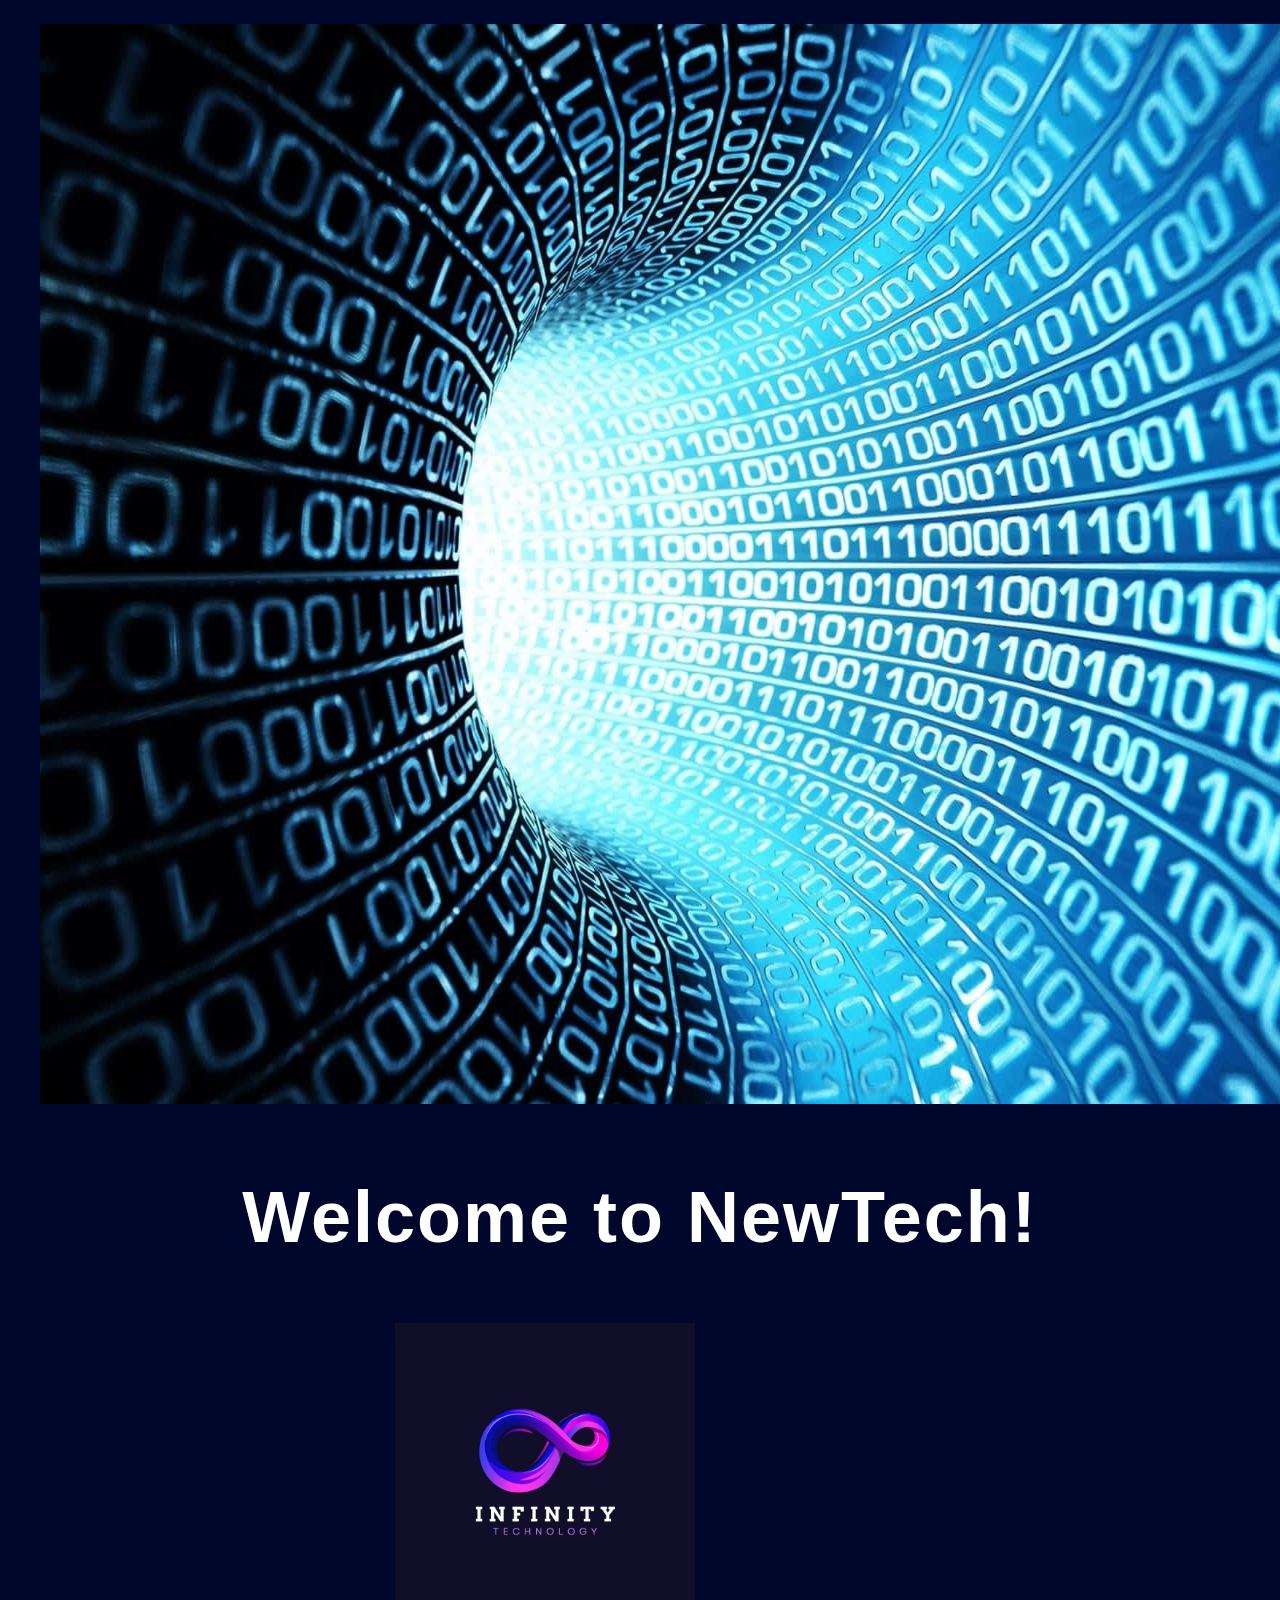
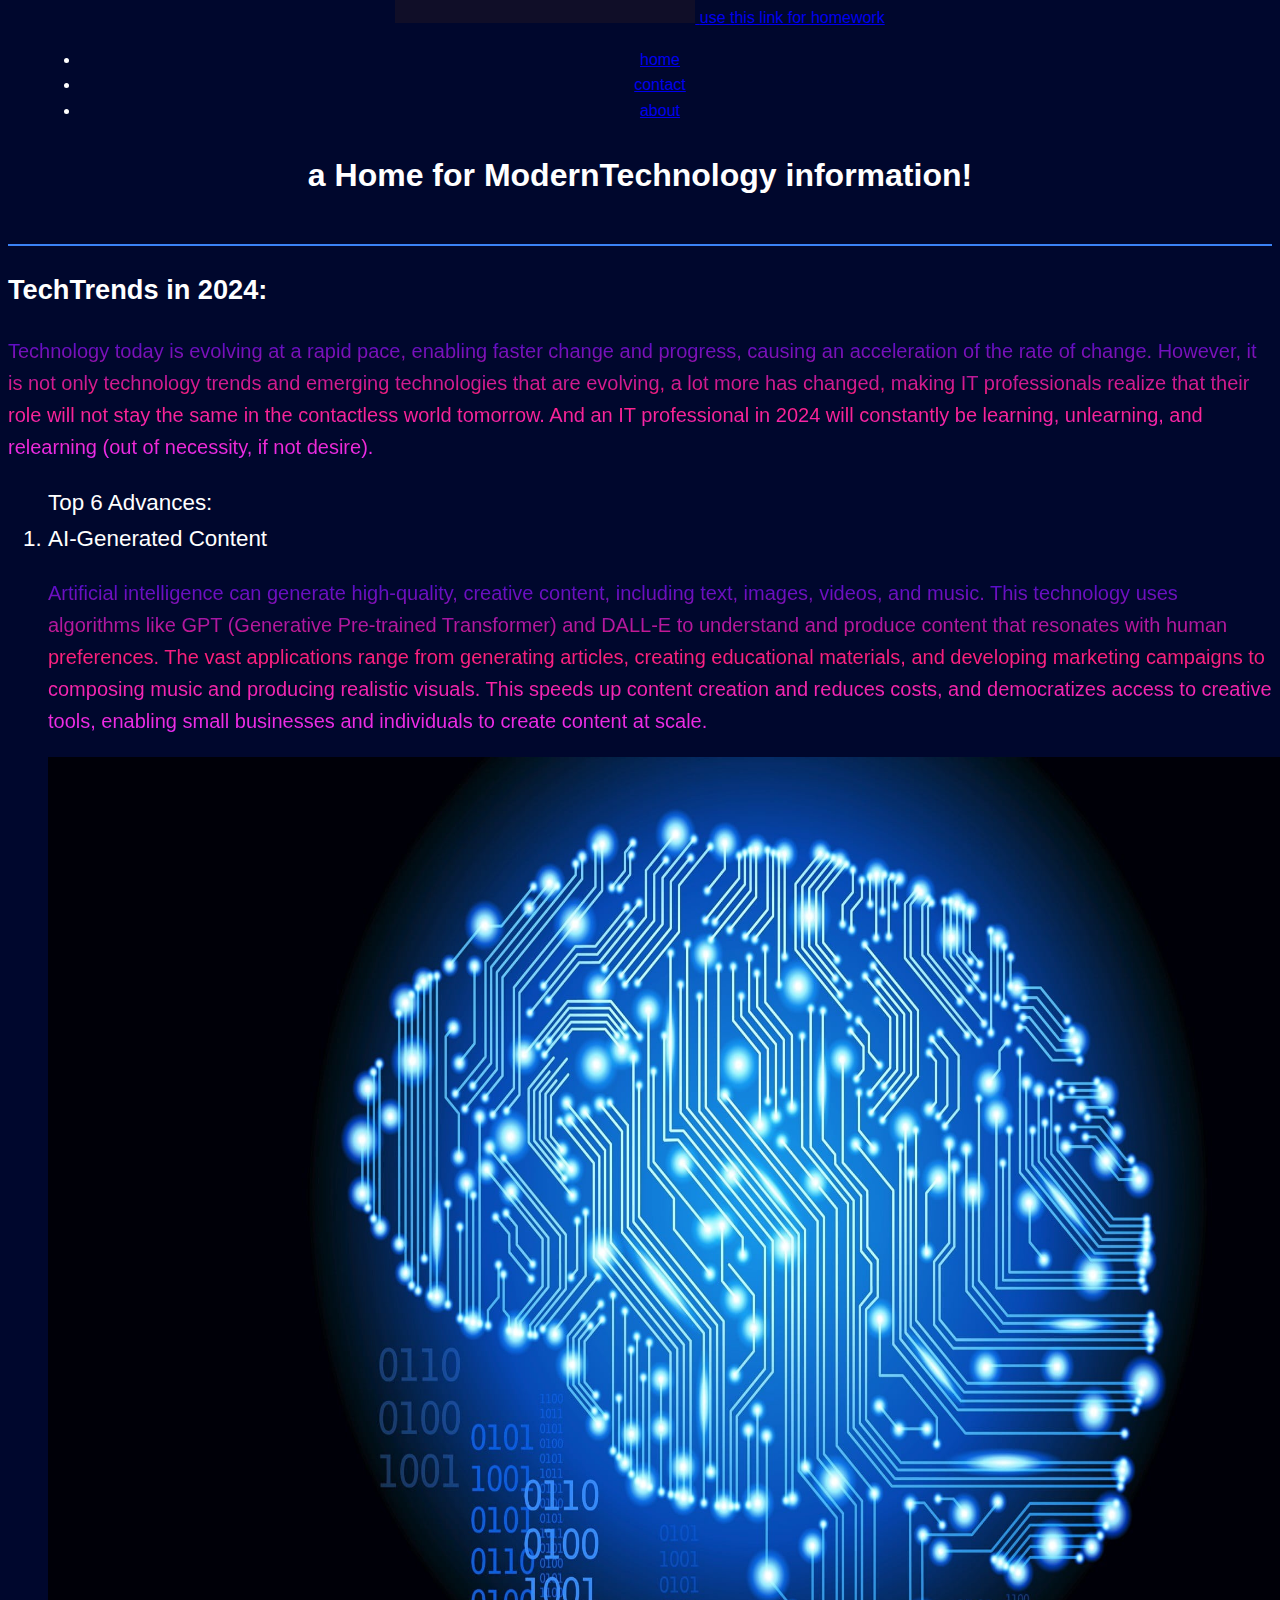
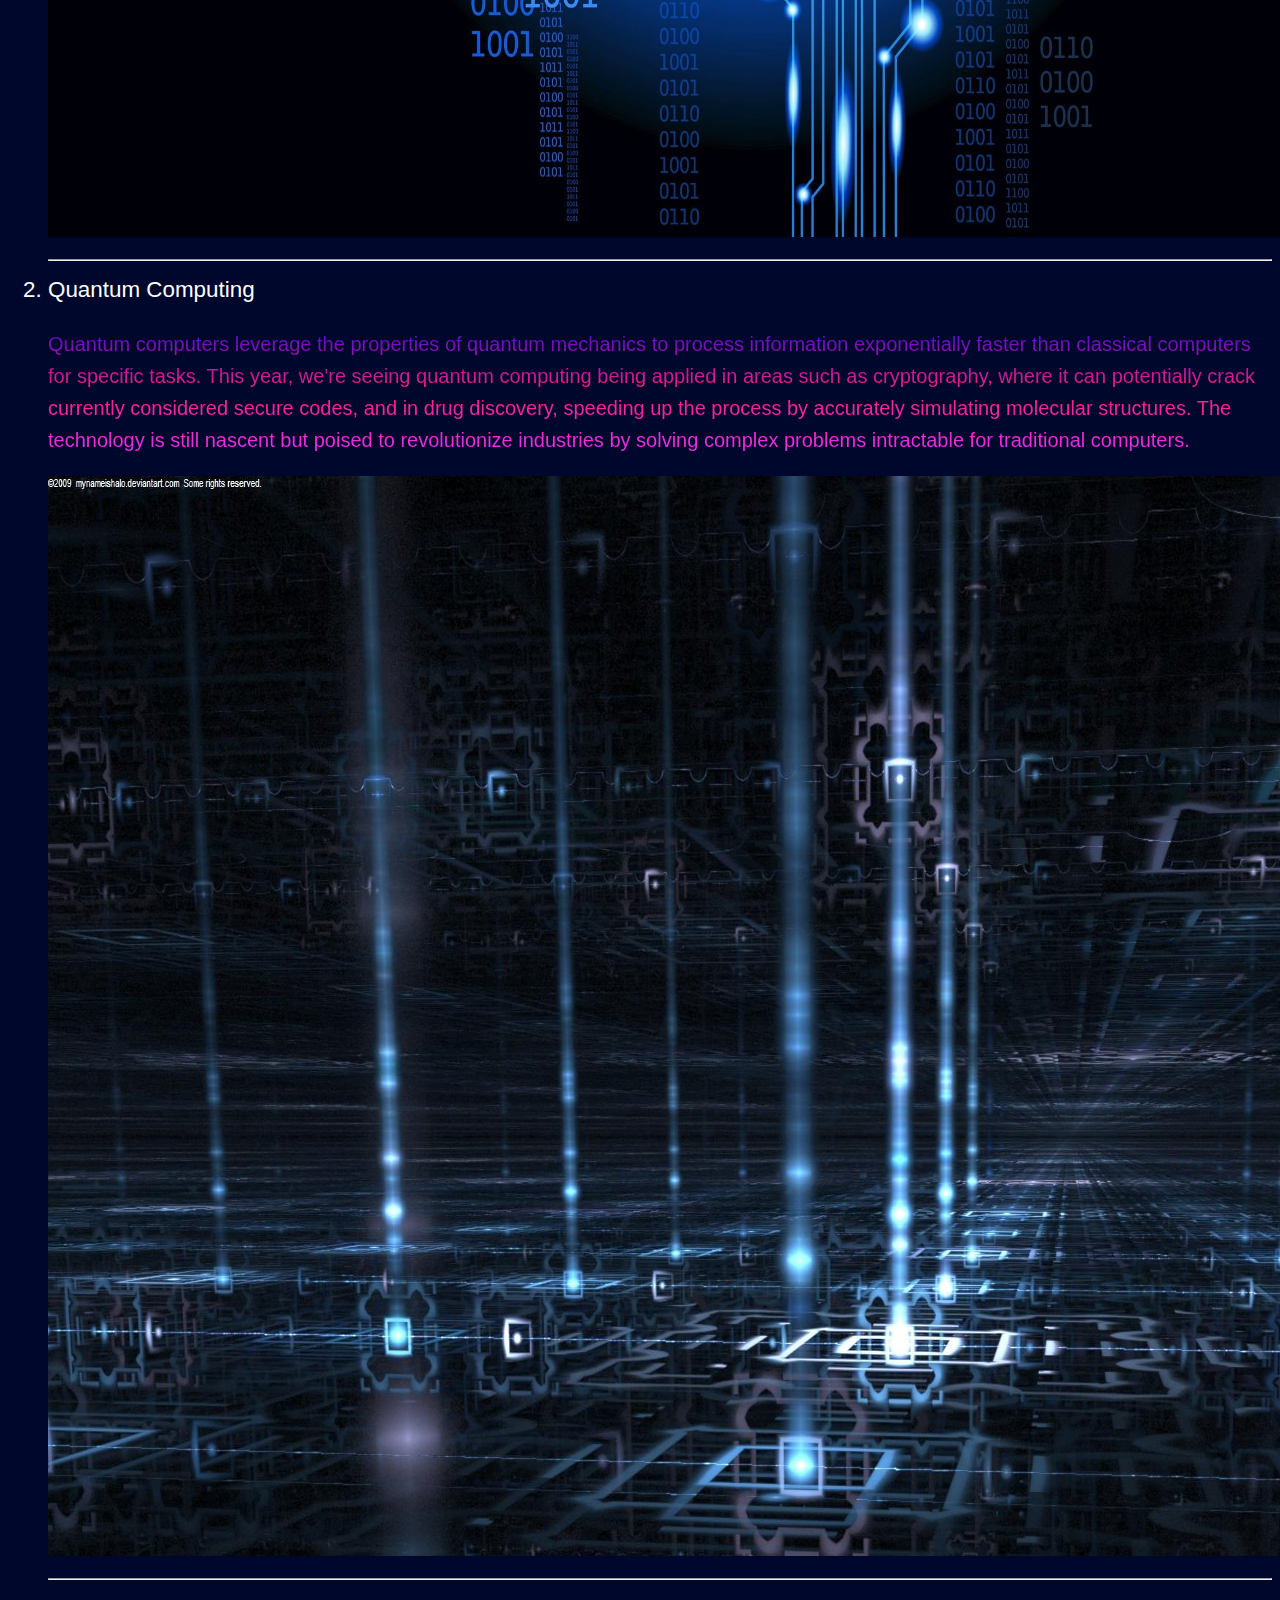
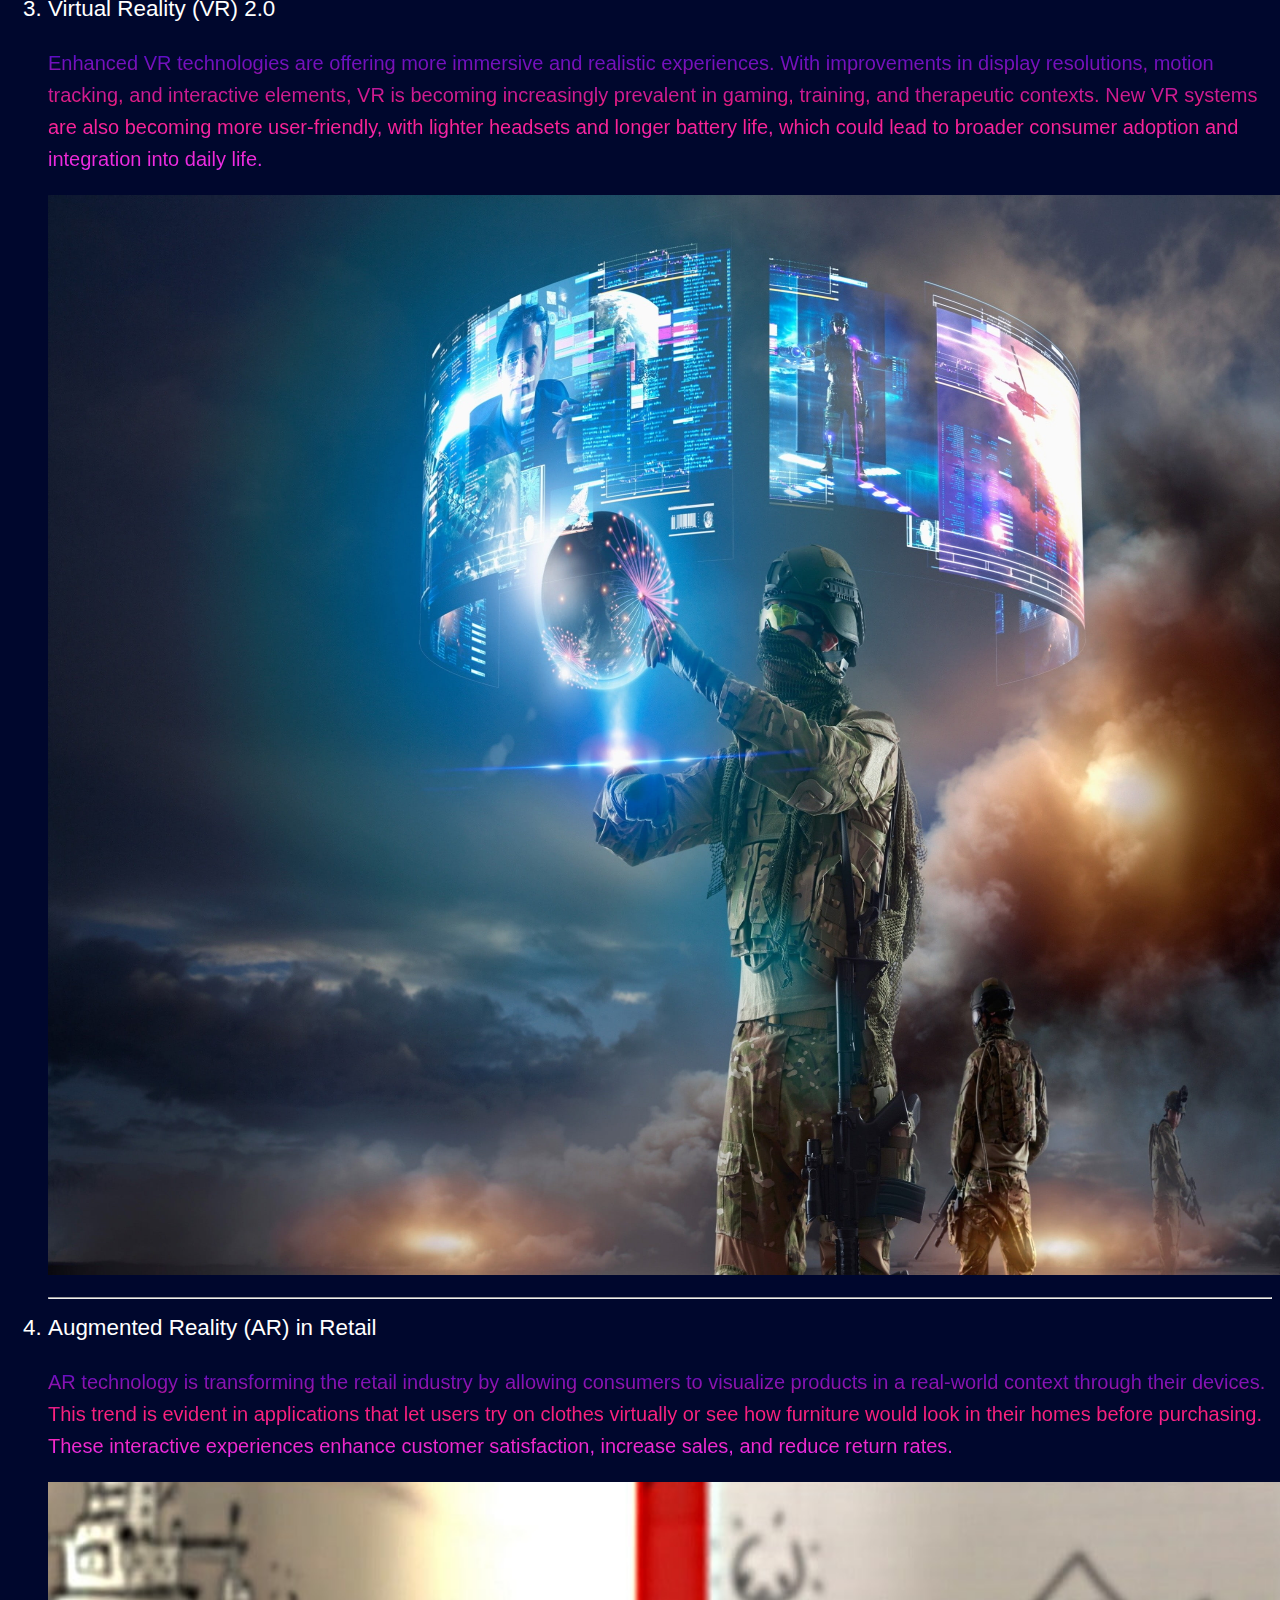
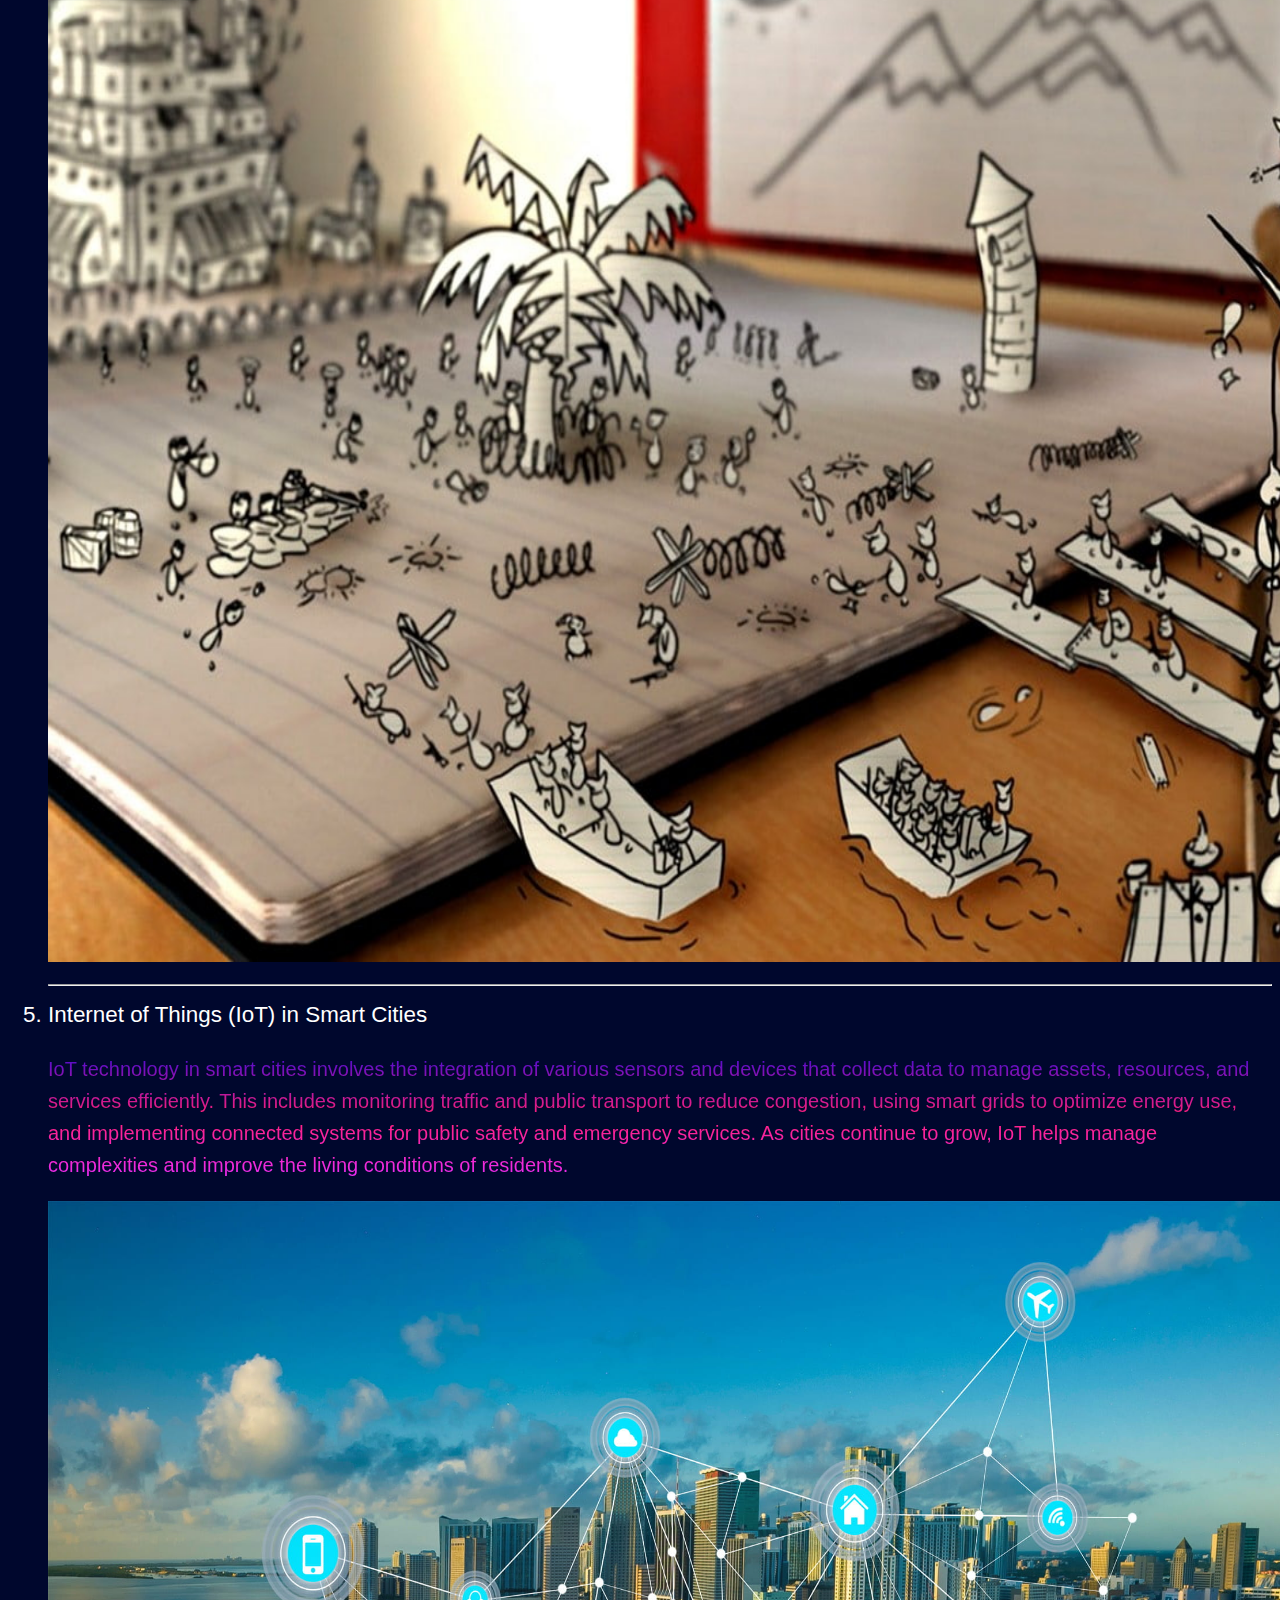
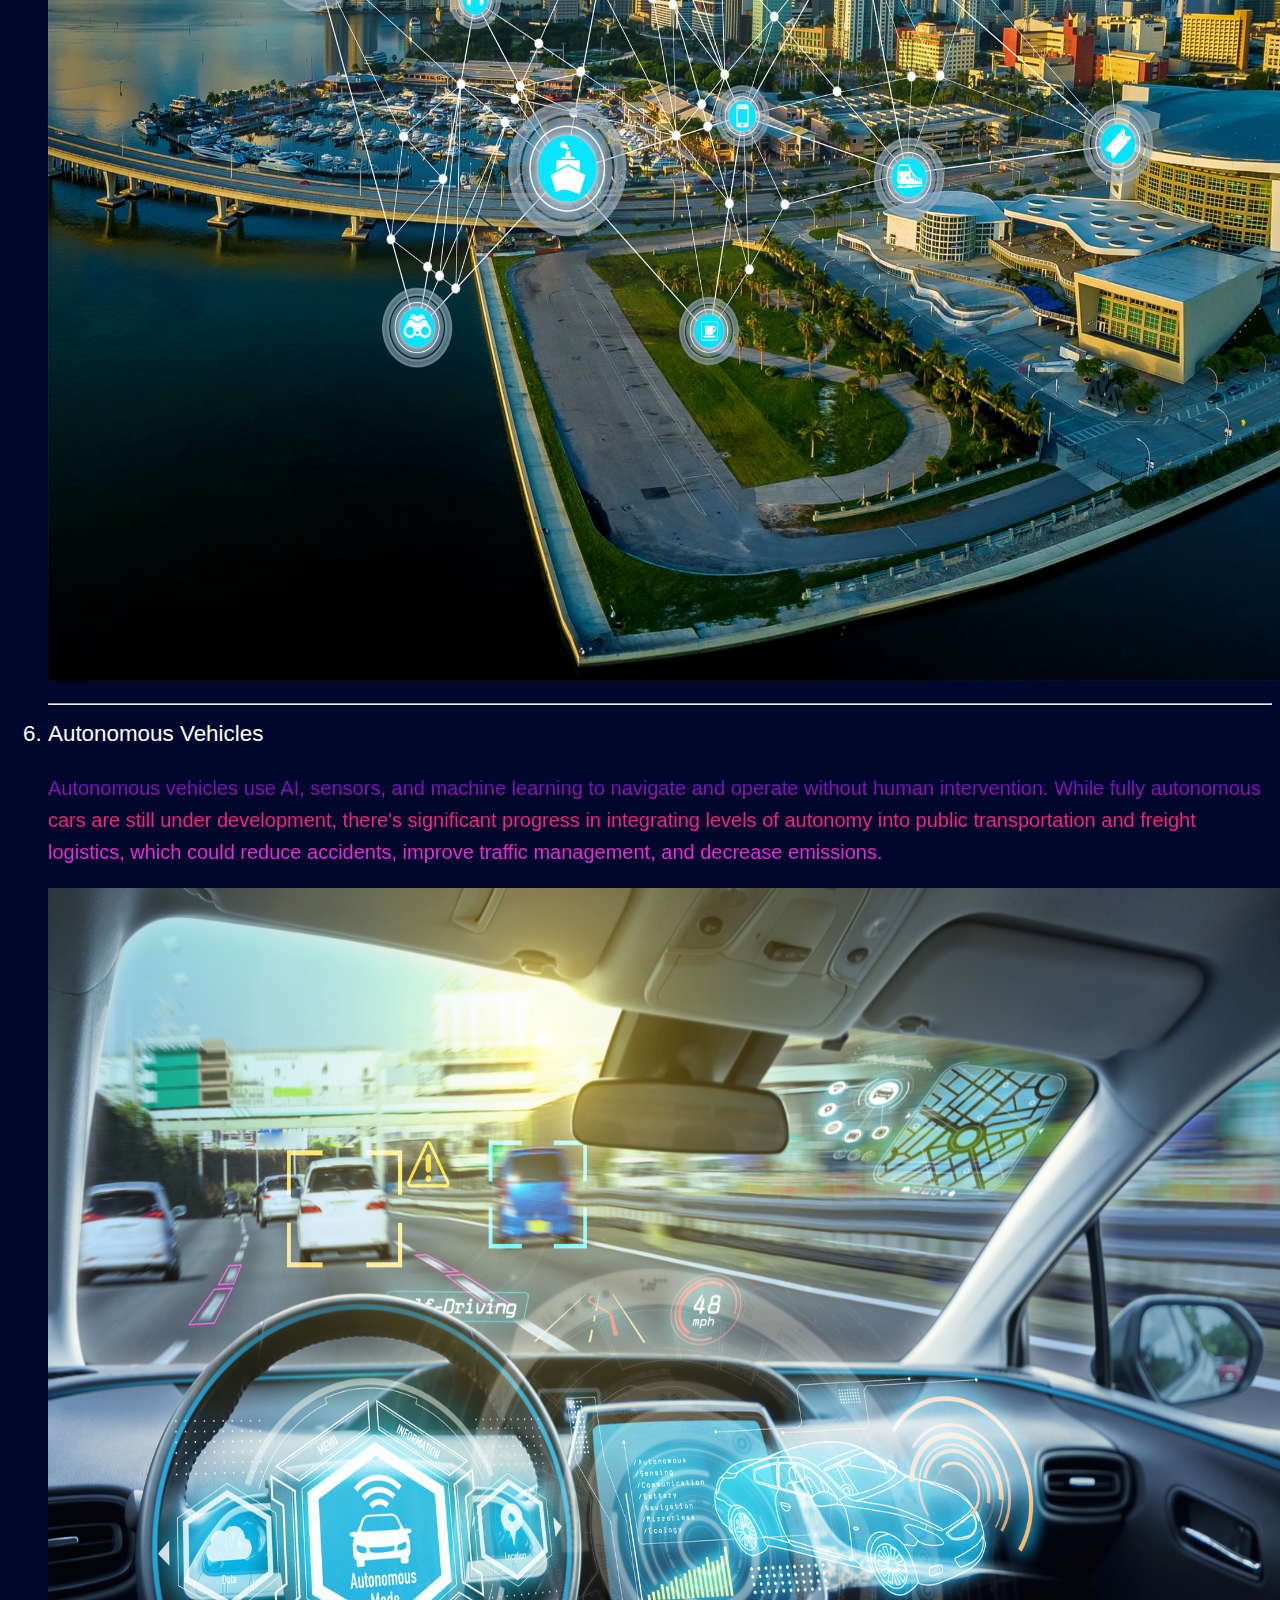
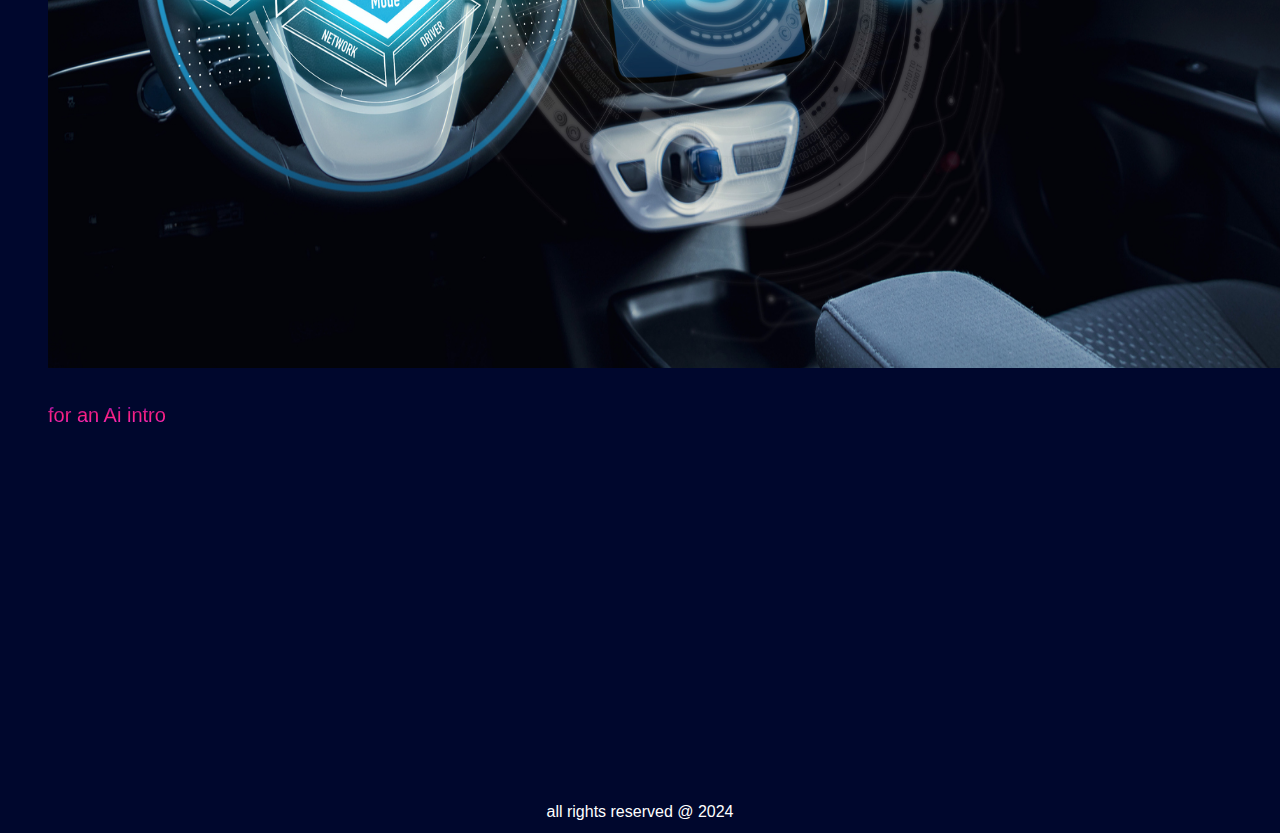
<file: index.html>
<!DOCTYPE HTML>
<html>

<head>

 <title> NewTech </title>
    <link href="assets/CSS/styles.css" rel="stylesheet">
</head>

<body>
    <header>
  <img src="assets\images\4ktech.jpg" width="1400" height="1080">
      <h1 > Welcome to NewTech! </h1>
<a href="index.html">
<img src="assets\images\logo.webp" width="300" height="300">
</a>
        <a href="product.html"> use this link for homework</a>
<nav>
<ul> 
<li> <a href="index.html"> home </a> </li>
<li><a href="contact.html"> contact </a> </li>
<li><a href="about.html"> about </a> </li>
</nav>
      <h2> a Home for ModernTechnology information! </h2>
    </header>

    <main>
     <h2> TechTrends in 2024: </h2>
     <p> Technology today is evolving at a rapid pace, enabling faster change and progress, causing an acceleration of the rate of change. However, it is not only technology trends and emerging technologies that are evolving, a lot more has changed, making IT professionals realize that their role will not stay the same in the contactless world tomorrow. And an IT professional in 2024 will constantly be learning, unlearning, and relearning (out of necessity, if not desire).
     </p>
<ol style="font-size: 1.4rem"> Top 6 Advances:
<li> AI-Generated Content
<p> Artificial intelligence can generate high-quality, creative content, including text, images, videos, and music. This technology uses algorithms like GPT (Generative Pre-trained Transformer) and DALL-E to understand and produce content that resonates with human preferences. The vast applications range from generating articles, creating educational materials, and developing marketing campaigns to composing music and producing realistic visuals. This speeds up content creation and reduces costs, and democratizes access to creative tools, enabling small businesses and individuals to create content at scale. </p> 
<img src="assets\images\AII.jpg" width="1400" height="1080">   
</li>
<hr>
<li> Quantum Computing
<p>Quantum computers leverage the properties of quantum mechanics to process information exponentially faster than classical computers for specific tasks. This year, we're seeing quantum computing being applied in areas such as cryptography, where it can potentially crack currently considered secure codes, and in drug discovery, speeding up the process by accurately simulating molecular structures. The technology is still nascent but poised to revolutionize industries by solving complex problems intractable for traditional computers. </p>
<img src="assets\images\QC.jpg" width="1400" height="1080">
</li>
<hr>
 <li> Virtual Reality (VR) 2.0
<p> Enhanced VR technologies are offering more immersive and realistic experiences. With improvements in display resolutions, motion tracking, and interactive elements, VR is becoming increasingly prevalent in gaming, training, and therapeutic contexts. New VR systems are also becoming more user-friendly, with lighter headsets and longer battery life, which could lead to broader consumer adoption and integration into daily life. </p>
<img src="assets\images\VR.jpg" width="1400" height="1080">
</li>
<hr>
 <li> Augmented Reality (AR) in Retail
<p>AR technology is transforming the retail industry by allowing consumers to visualize products in a real-world context through their devices. This trend is evident in applications that let users try on clothes virtually or see how furniture would look in their homes before purchasing. These interactive experiences enhance customer satisfaction, increase sales, and reduce return rates.</p>
<img src="assets\images\AR.jpg" width="1400" height="1080">

</li>
<hr>
<li>Internet of Things (IoT) in Smart Cities
<p>IoT technology in smart cities involves the integration of various sensors and devices that collect data to manage assets, resources, and services efficiently. This includes monitoring traffic and public transport to reduce congestion, using smart grids to optimize energy use, and implementing connected systems for public safety and emergency services. As cities continue to grow, IoT helps manage complexities and improve the living conditions of residents.
</p>
<img src="assets\images\IOT.jpg" width="1400" height="1080">
</li>
<hr>
<li>Autonomous Vehicles
<p>Autonomous vehicles use AI, sensors, and machine learning to navigate and operate without human intervention. While fully autonomous cars are still under development, there's significant progress in integrating levels of autonomy into public transportation and freight logistics, which could reduce accidents, improve traffic management, and decrease emissions.
</p>
<img src="assets\images\AV.jpeg" width="1400" height="1080">
</li>

    <p> for an Ai intro </p> <iframe width="560" height="315" src="https://www.youtube.com/embed/HcZ6bq-RVM0?si=vSDCx5SxNRpvMZaY" title="YouTube video player" frameborder="0" allow="accelerometer; autoplay; clipboard-write; encrypted-media; gyroscope; picture-in-picture; web-share" referrerpolicy="strict-origin-when-cross-origin" allowfullscreen></iframe>

    </main>


   <footer> all rights reserved @ 2024  </footer>
</body>

</html>
</file>
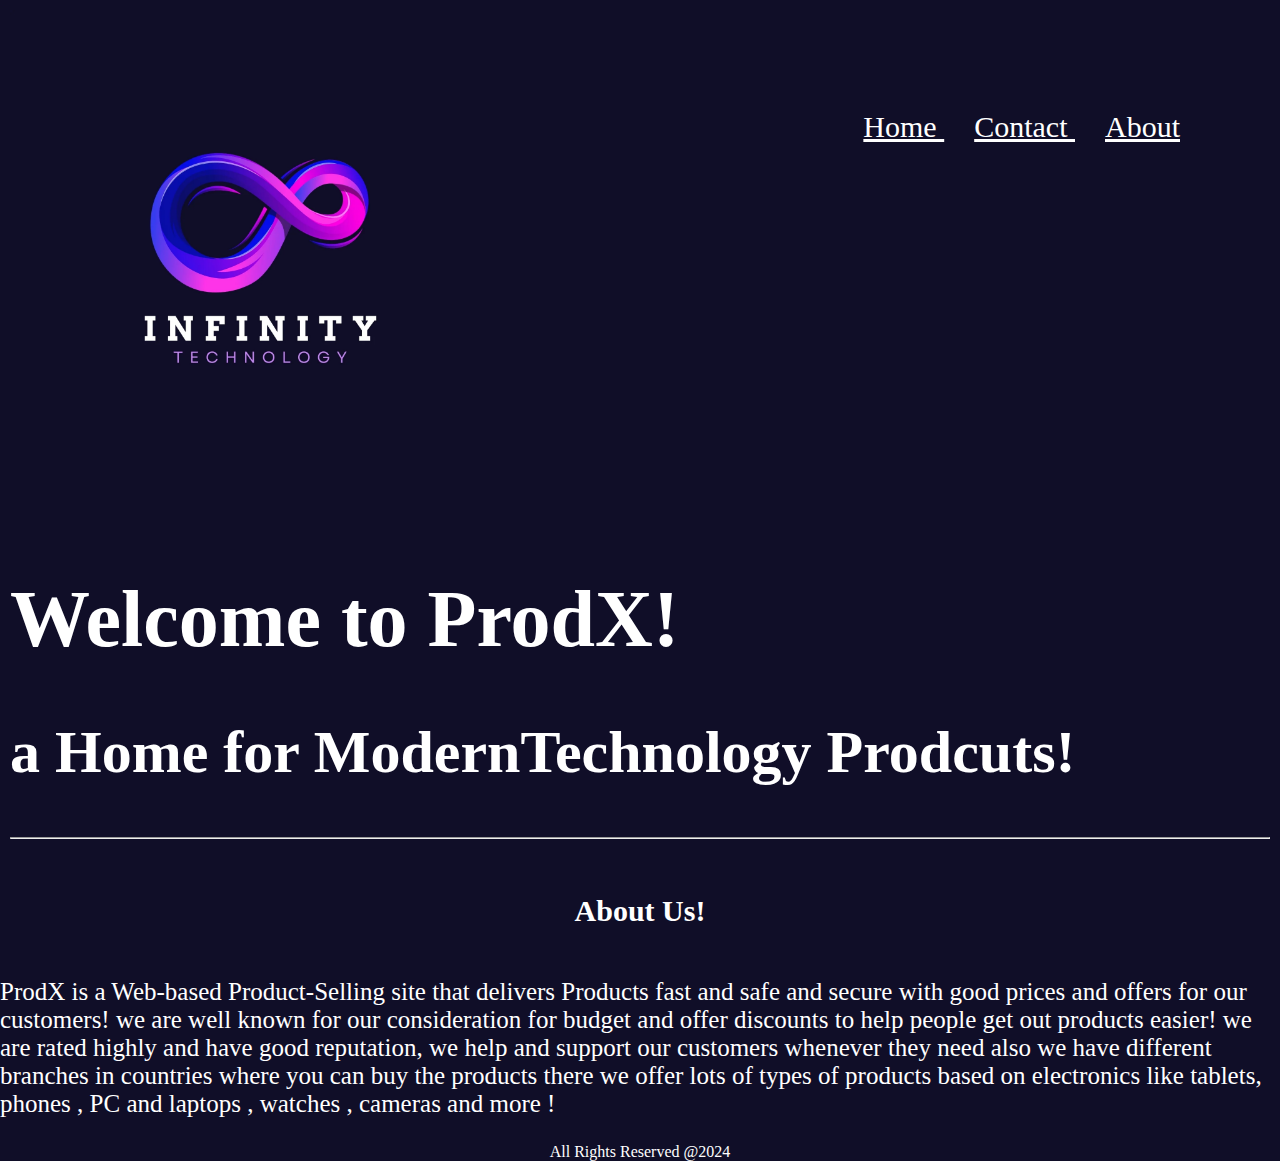
<file: A1.html>
<!DOCTYPE html>
<html>

<head>

<title> ProdX </title>
<link rel="stylesheet" href="assets/CSS/hehe.css">

</head>

<body>
<header>

  <a href="index.html">
    <img src="assets\images\logo.webp" width="500" height="500">
  </a>
  <h1 style="color: white" > Welcome to ProdX!</h1>
  <nav>
    <div class="he">
      <a  class="h" href="product.html"> Home </a>
      <a  class="h" href="C1.html"> Contact </a>
      <a class="h" href="A1.html"> About </a>
    </div>
  </nav>
  <h2 style="color: white"> a Home for ModernTechnology Prodcuts!
  </h2>
  <hr>
</header>

<main>

   <section class="container">
  <h2 style="color: white; font-size: 30px"> About Us! </h2>
   <p style="color: white ; font-size: 25px"> ProdX is a Web-based Product-Selling site that delivers Products fast and safe and secure
     with good prices and offers for our customers! we are well known for our consideration for budget and offer discounts to help people get out products easier!
     we are rated highly and have good reputation, we help and support our customers whenever they need also we have different branches in countries where you can buy the products there
     we offer lots of types of products based on electronics like tablets, phones , PC and laptops , watches , cameras and more !
   </p>

   </section>
   <footer style="text-align: center ; color: white" > All Rights Reserved @2024</footer>


</main>
</body>
</html>
</file>
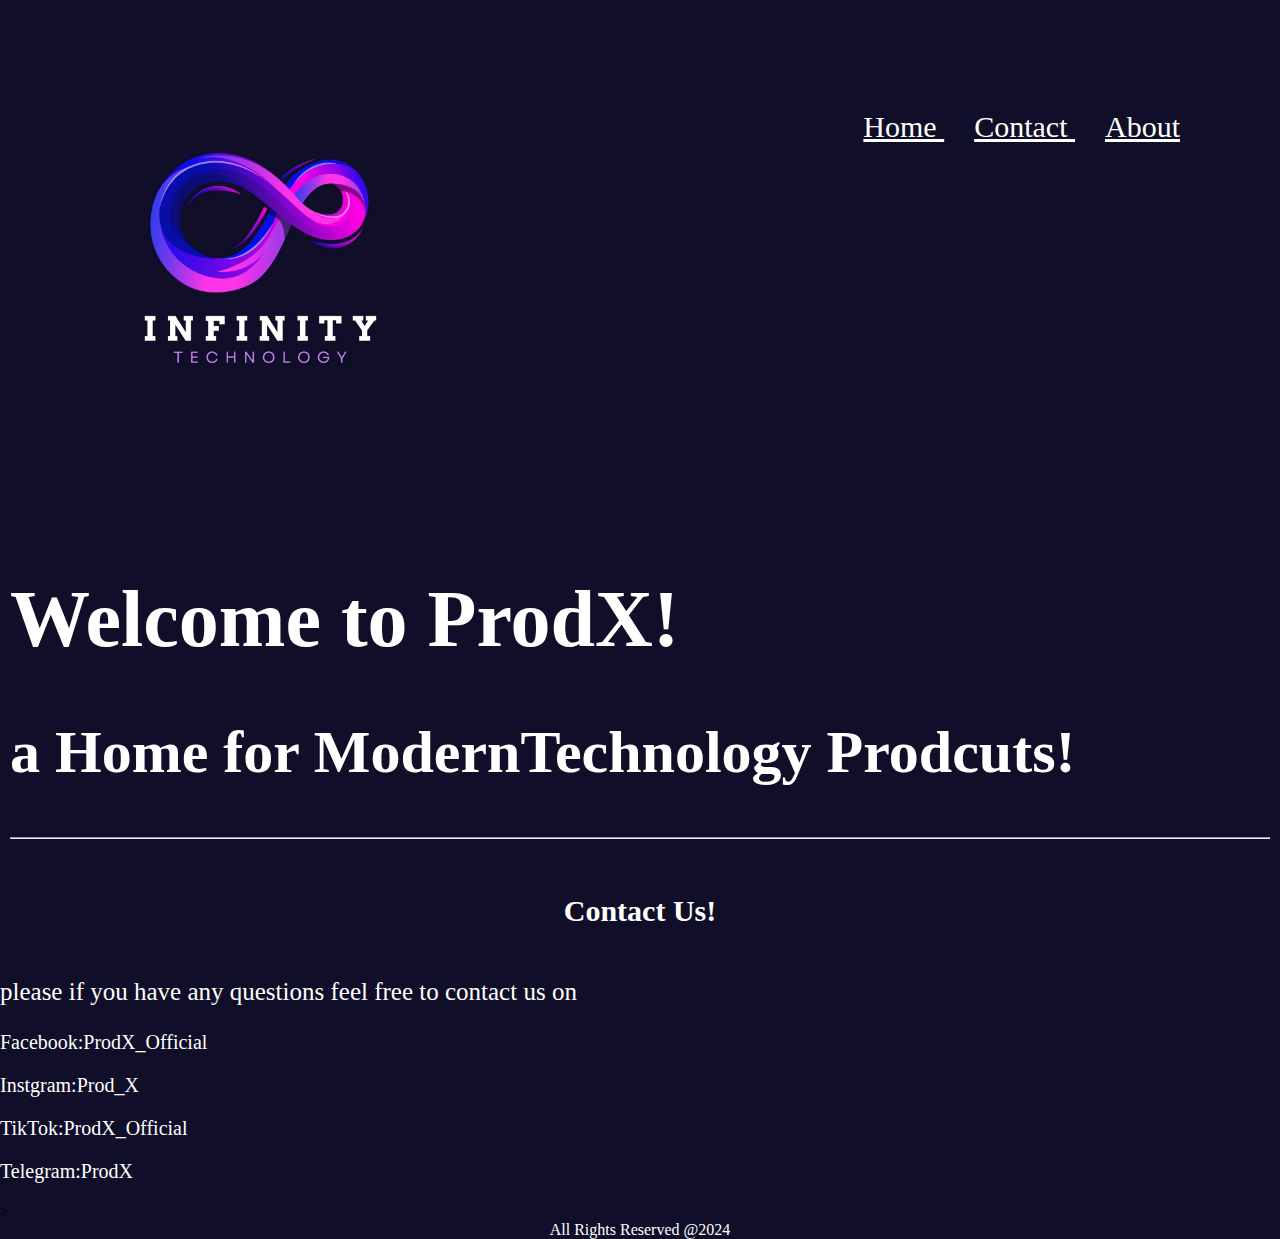
<file: C1.html>
<!DOCTYPE html>
<html>

<head>

  <title> ProdX </title>
  <link rel="stylesheet" href="assets/CSS/hehe.css">

</head>

<body>
<header>

  <a href="index.html">
    <img src="assets\images\logo.webp" width="500" height="500">
  </a>
  <h1 style="color: white" > Welcome to ProdX!</h1>
  <nav>
    <div class="he">
      <a  class="h" href="product.html"> Home </a>
      <a  class="h" href="C1.html"> Contact </a>
      <a class="h" href="A1.html"> About </a>
    </div>
  </nav>
  <h2 style="color: white"> a Home for ModernTechnology Prodcuts!
  </h2>
  <hr>
</header>

<main>

  <section class="container">
    <h2 style="color: white; font-size: 30px"> Contact Us! </h2>

  </section>
  <p style="color: white ; font-size: 25px">please if you have any questions feel free to contact us on </p>
  <p style="font-size: 20px ;color: white">Facebook:ProdX_Official</p>
  <p style="font-size: 20px ; color: white">Instgram:Prod_X</p>
  <p style="font-size: 20px ; color: white">TikTok:ProdX_Official</p>
  <p style="font-size: 20px ; color: white">Telegram:ProdX</p>
>
  <footer style="text-align: center ; color: white" > All Rights Reserved @2024</footer>


</main>
</body>
</html>
</file>
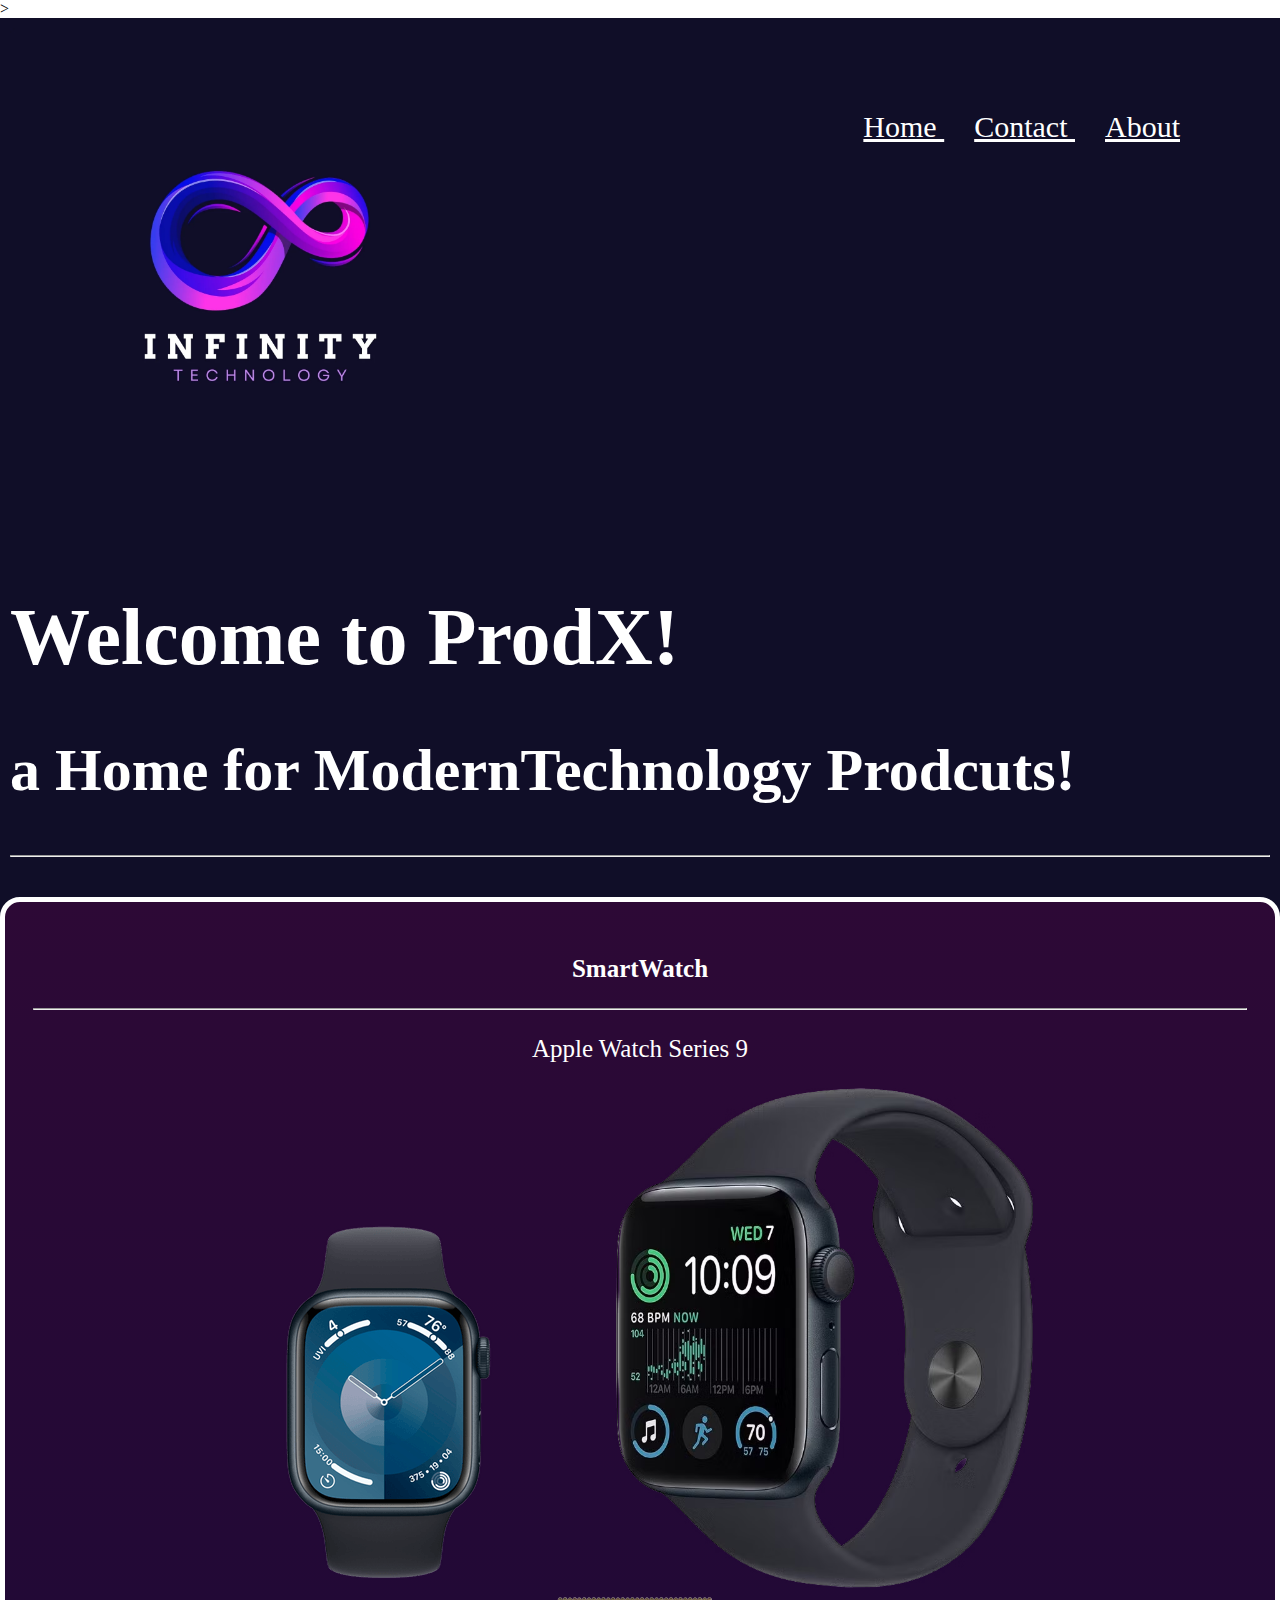
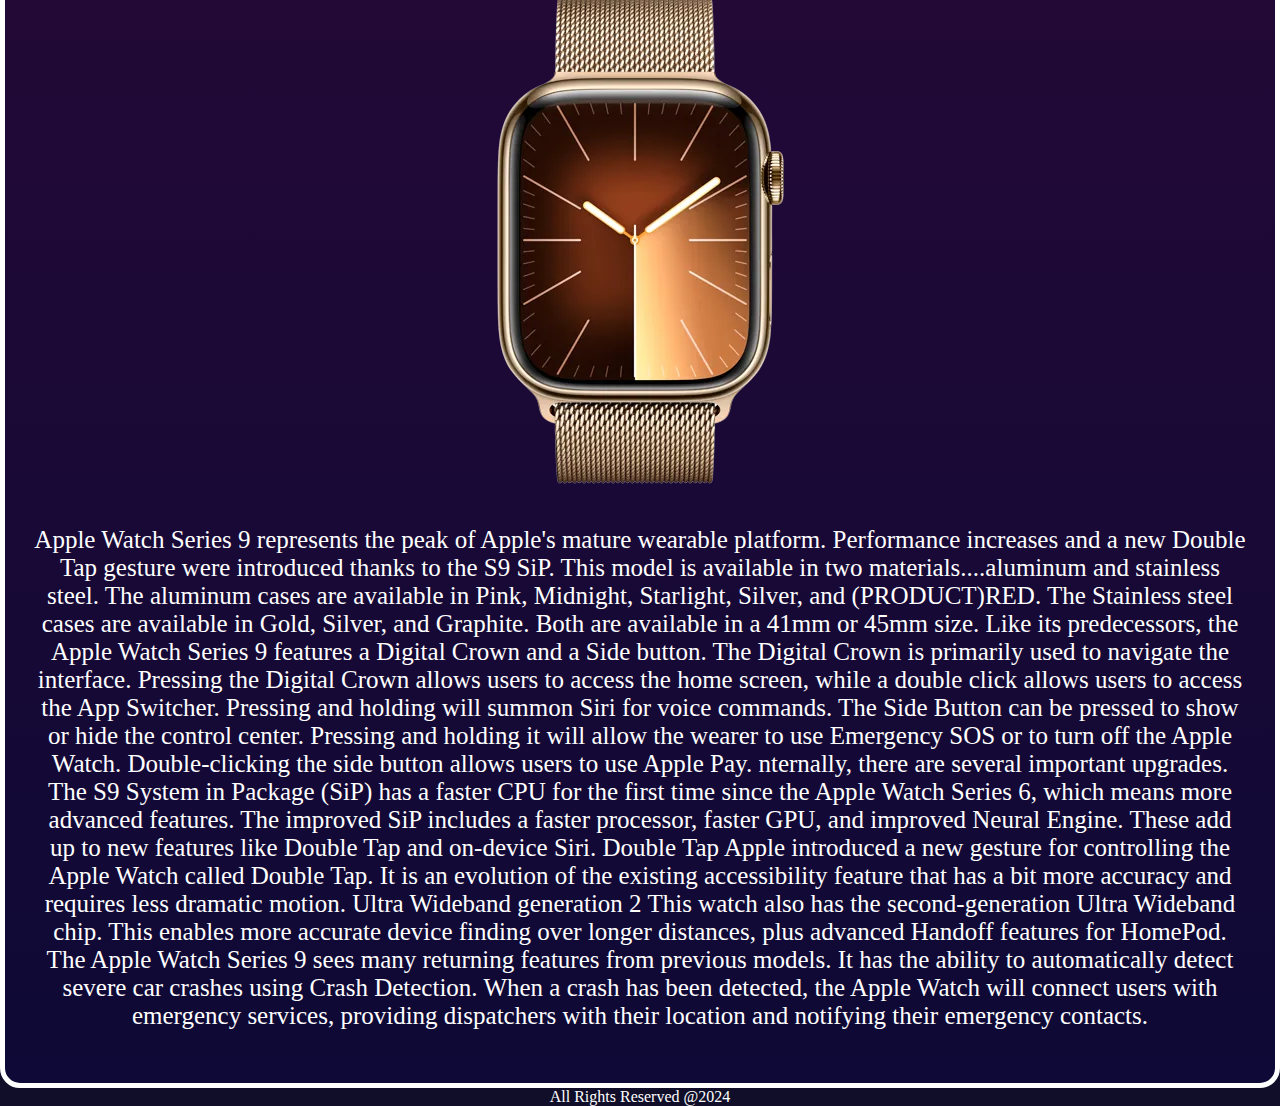
<file: more1.html>
<!DOCTYPE html>
<html lang="en">
<head>
  <title> ProdX </title>
  <link rel="stylesheet" href="assets/CSS/hehe.css">>
</head>
<body>
<header>

  <a href="product.html">
    <img src="assets\images\logo.webp" width="500" height="500">
  </a>
  <h1 style="color: white" > Welcome to ProdX!</h1>
  <nav>
    <div class="he">
      <a  class="h" href="product.html"> Home </a>
      <a  class="h" href="C1.html"> Contact </a>
      <a class="h" href="A1.html"> About </a>
    </div>
  </nav>
  <h2 style="color: white"> a Home for ModernTechnology Prodcuts!
  </h2>
  <hr>
</header>
<main>
  <section class="container">
    <div class="box">

      <h3 style="font-size: 25px ; color: white"> SmartWatch </h3>
      <hr>
      <p style="font-size: 25px ; color: white"> Apple Watch Series 9 </p>

      <img src="assets/images/a.png" >
      <img src="assets/images/se.avif" height="500" width="500">
      <img src="assets/images/ahh.webp" >
      <p style="color: white ; font-size: 25px"> Apple Watch Series 9 represents the peak of Apple's mature wearable platform. Performance increases and a new Double Tap gesture were introduced thanks to the S9 SiP.
        This model is available in two materials....aluminum and stainless steel. The aluminum cases are available in Pink, Midnight, Starlight, Silver, and (PRODUCT)RED.
        The Stainless steel cases are available in Gold, Silver, and Graphite. Both are available in a 41mm or 45mm size.
        Like its predecessors, the Apple Watch Series 9 features a Digital Crown and a Side button. The Digital Crown is primarily used to navigate the interface.
        Pressing the Digital Crown allows users to access the home screen, while a double click allows users to access the App Switcher. Pressing and holding will summon Siri for voice commands.
        The Side Button can be pressed to show or hide the control center.
        Pressing and holding it will allow the wearer to use Emergency SOS or to turn off the Apple Watch. Double-clicking the side button allows users to use Apple Pay.
        nternally, there are several important upgrades. The S9 System in Package (SiP) has a faster CPU for the first time since the Apple Watch Series 6, which means more advanced features.
        The improved SiP includes a faster processor, faster GPU, and improved Neural Engine. These add up to new features like Double Tap and on-device Siri.
        Double Tap
        Apple introduced a new gesture for controlling the Apple Watch called Double Tap. It is an evolution of the existing accessibility feature that has a bit more accuracy and requires less dramatic motion.
        Ultra Wideband generation 2
        This watch also has the second-generation Ultra Wideband chip. This enables more accurate device finding over longer distances, plus advanced Handoff features for HomePod.
        The Apple Watch Series 9 sees many returning features from previous models.

        It has the ability to automatically detect severe car crashes using Crash Detection.
        When a crash has been detected, the Apple Watch will connect users with emergency services, providing dispatchers with their location and notifying their emergency contacts.

      </p>
    </div>

  </section>
  <footer style="text-align: center ; color: white" > All Rights Reserved @2024</footer>
</main>

</body>
</html>
</file>
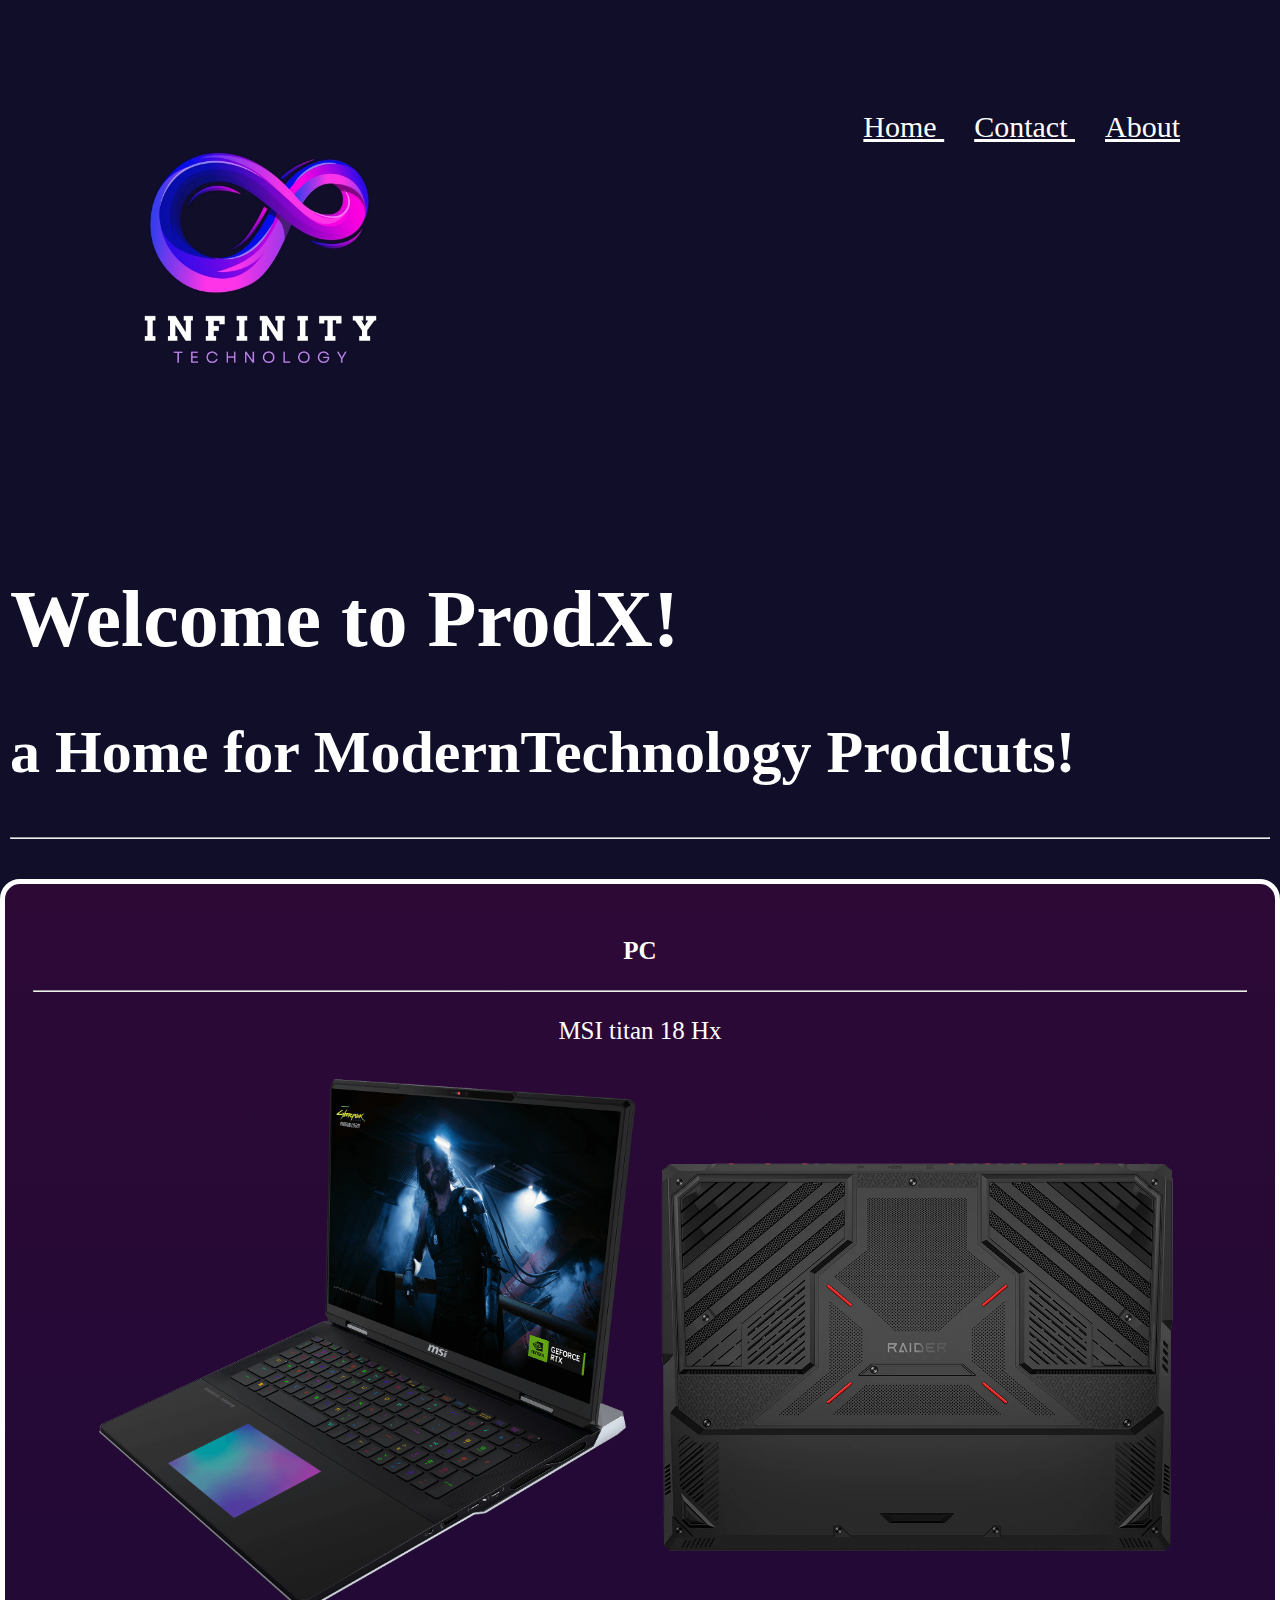
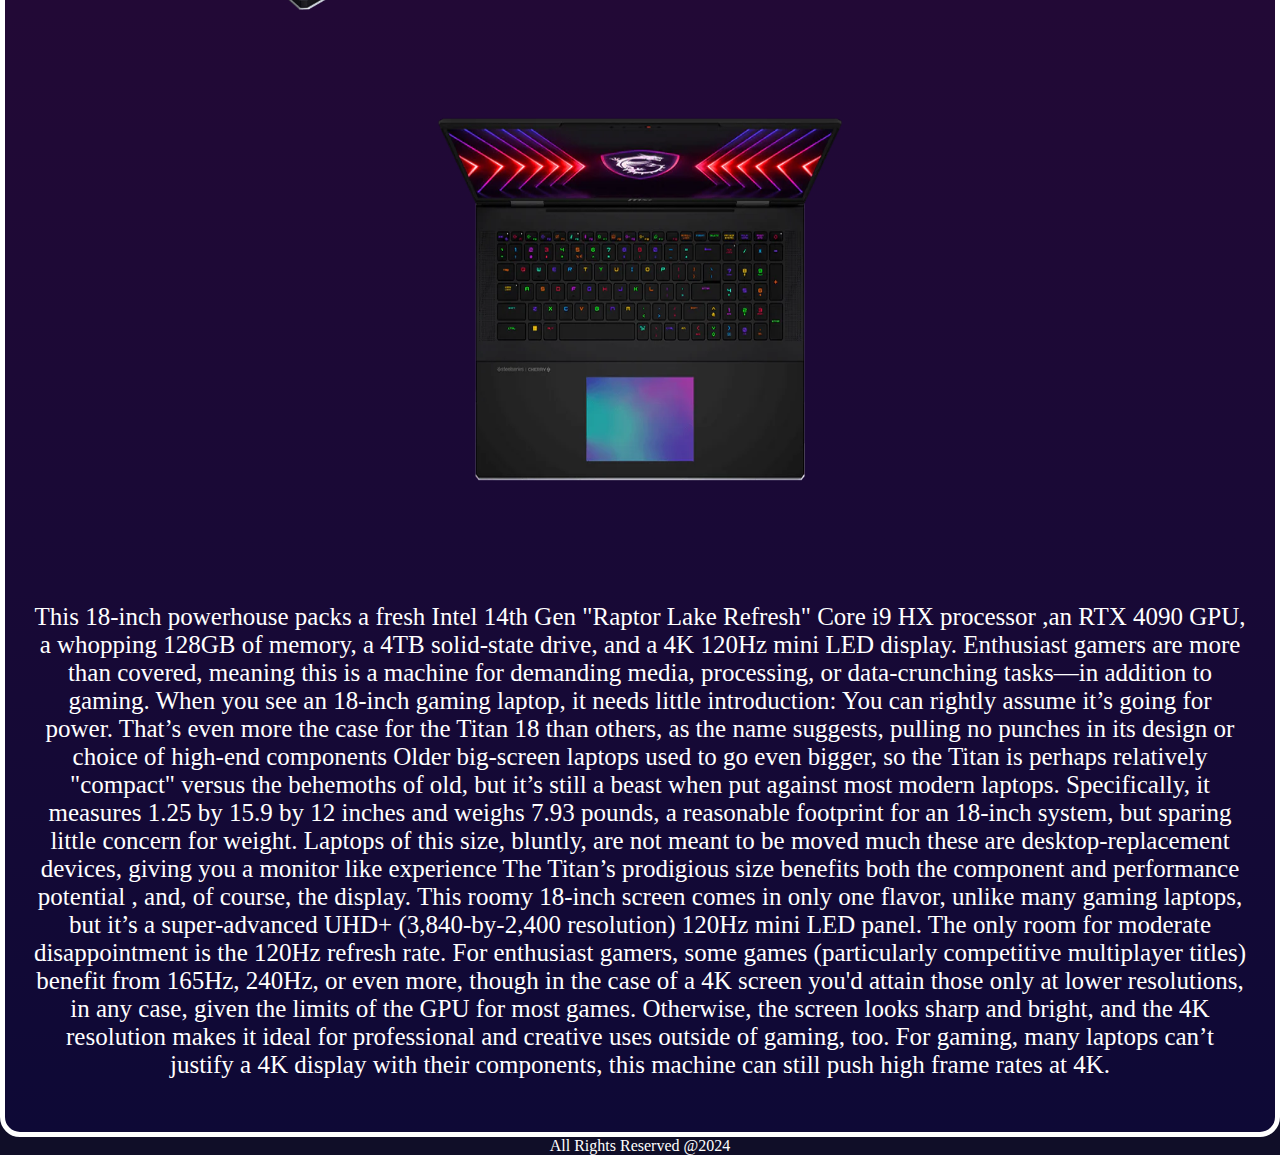
<file: more2.html>
<!DOCTYPE html>
<html lang="en">
<head>
  <title> ProdX </title>
  <link rel="stylesheet" href="assets/CSS/hehe.css">
</head>
<body>
<header>

  <a href="product.html">
    <img src="assets\images\logo.webp" width="500" height="500">
  </a>
  <h1 style="color: white" > Welcome to ProdX!</h1>
  <nav>
    <div class="he">
      <a  class="h" href="product.html"> Home </a>
      <a  class="h" href="C1.html"> Contact </a>
      <a class="h" href="A1.html"> About </a>
    </div>
  </nav>
  <h2 style="color: white"> a Home for ModernTechnology Prodcuts!
  </h2>
  <hr>
  </header>
<main>
  <section class="container">
    <div class="box">

      <h3 style="font-size: 25px ; color: white"> PC </h3>
      <hr>
      <p style="font-size: 25px ; color: white"> MSI titan 18 Hx</p>


      <img src="assets/images/msi.png" height="550" width="550"/>
      <img src="assets/images/mm.webp" height="550" width="550"/>
      <img src="assets/images/m.webp" height="550" width="550"/>
      <p style="color: white ; font-size: 25px">This 18-inch powerhouse packs a fresh Intel 14th Gen "Raptor Lake Refresh" Core i9 HX processor
        ,an RTX 4090 GPU, a whopping 128GB of memory, a 4TB solid-state drive, and a 4K 120Hz mini LED display. Enthusiast gamers are more than covered,
        meaning this is a machine for demanding media, processing, or data-crunching tasks—in addition to gaming.
        When you see an 18-inch gaming laptop, it needs little introduction: You can rightly assume it’s going for power.
        That’s even more the case for the Titan 18 than others, as the name suggests, pulling no punches in its design or choice of high-end components
        Older big-screen laptops used to go even bigger, so the Titan is perhaps relatively "compact" versus the behemoths of old, but it’s still a beast when put against most modern laptops.
        Specifically, it measures 1.25 by 15.9 by 12 inches and weighs 7.93 pounds,
        a reasonable footprint for an 18-inch system, but sparing little concern for weight.
        Laptops of this size, bluntly, are not meant to be moved much these are desktop-replacement devices, giving you a monitor like experience
        The Titan’s prodigious size benefits both the component and performance potential , and, of course, the display.
        This roomy 18-inch screen comes in only one flavor, unlike many gaming laptops, but it’s a super-advanced UHD+ (3,840-by-2,400 resolution) 120Hz mini LED panel.
        The only room for moderate disappointment is the 120Hz refresh rate. For enthusiast gamers, some games (particularly competitive multiplayer titles) benefit from 165Hz, 240Hz,
        or even more, though in the case of a 4K screen you'd attain those only at lower resolutions, in any case, given the limits of the GPU for most games. Otherwise, the screen looks sharp and bright,
        and the 4K resolution makes it ideal for professional and creative uses outside of gaming, too. For gaming, many laptops can’t justify a 4K display with their components,
        this machine can still push high frame rates at 4K.
      </p>
    </div>
  </section>
  <footer style="text-align: center ; color: white" > All Rights Reserved @2024</footer>
</main>
</body>
</html>
</file>
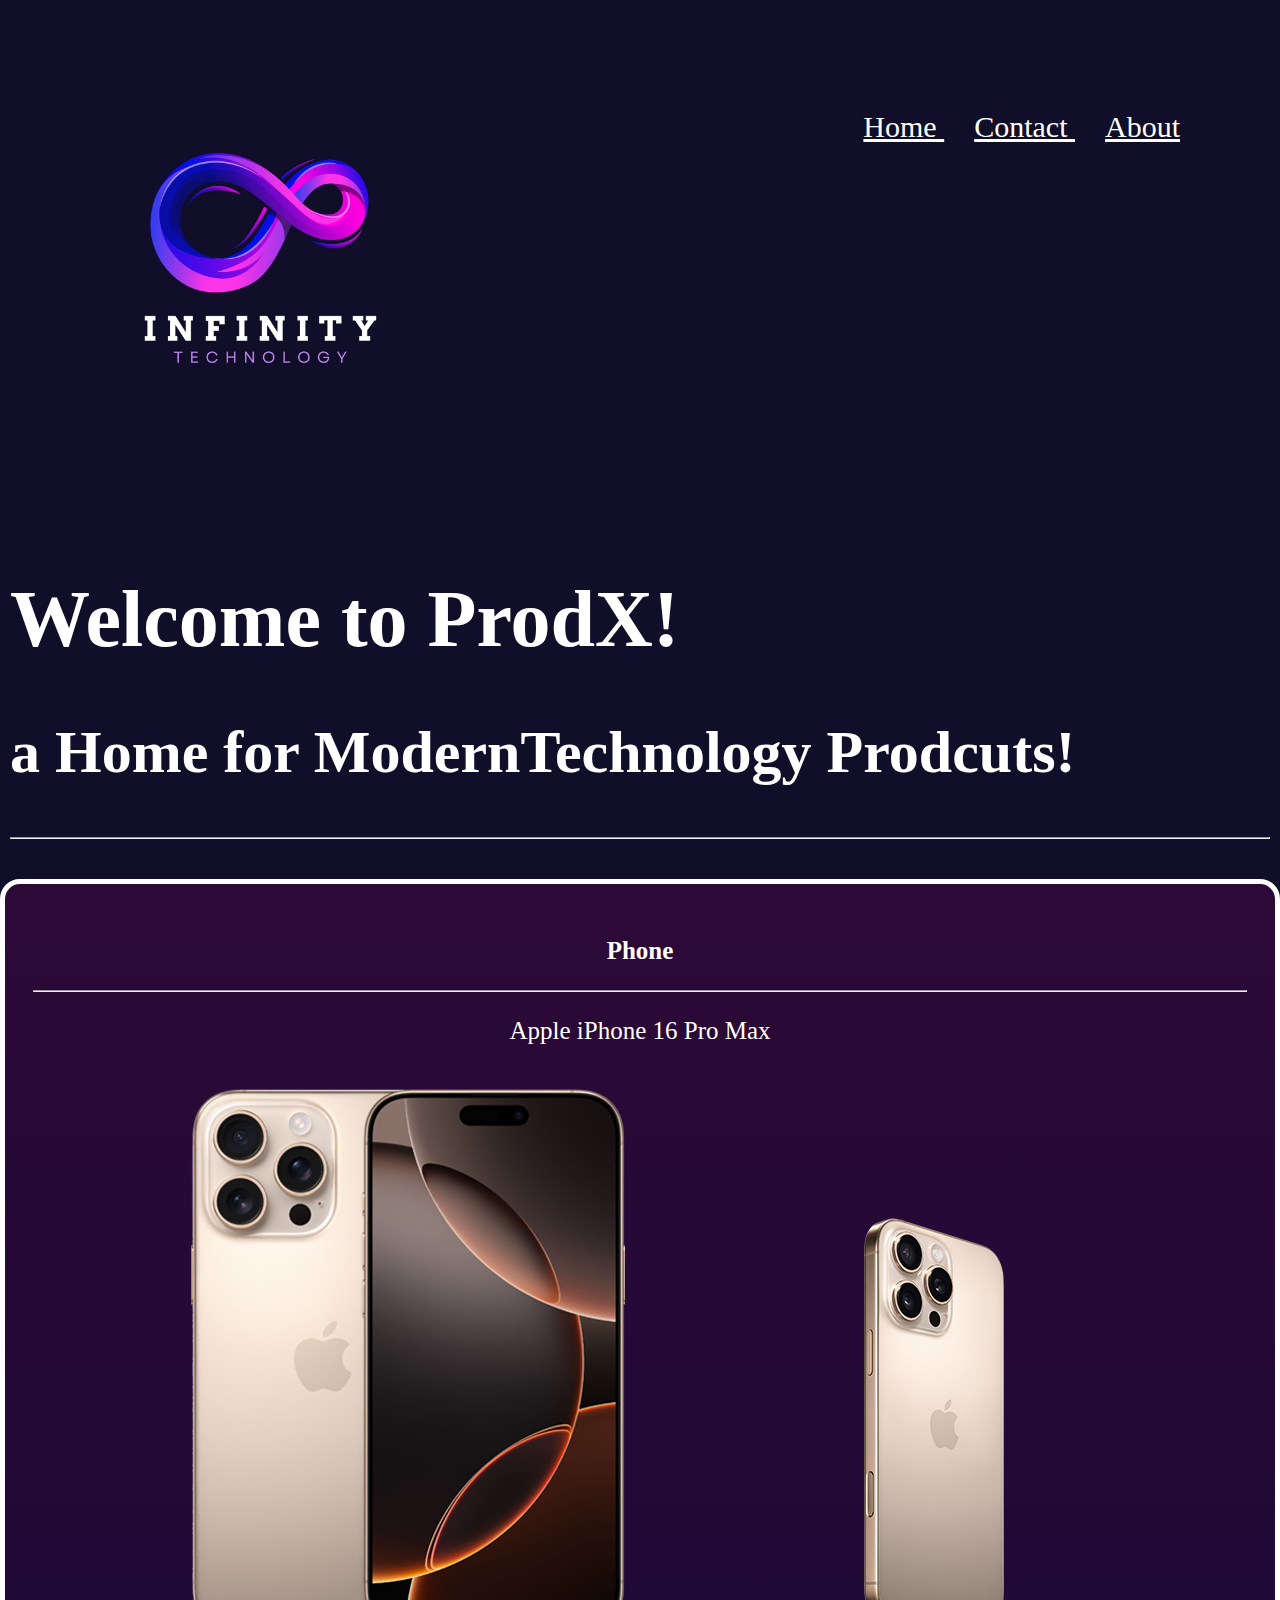
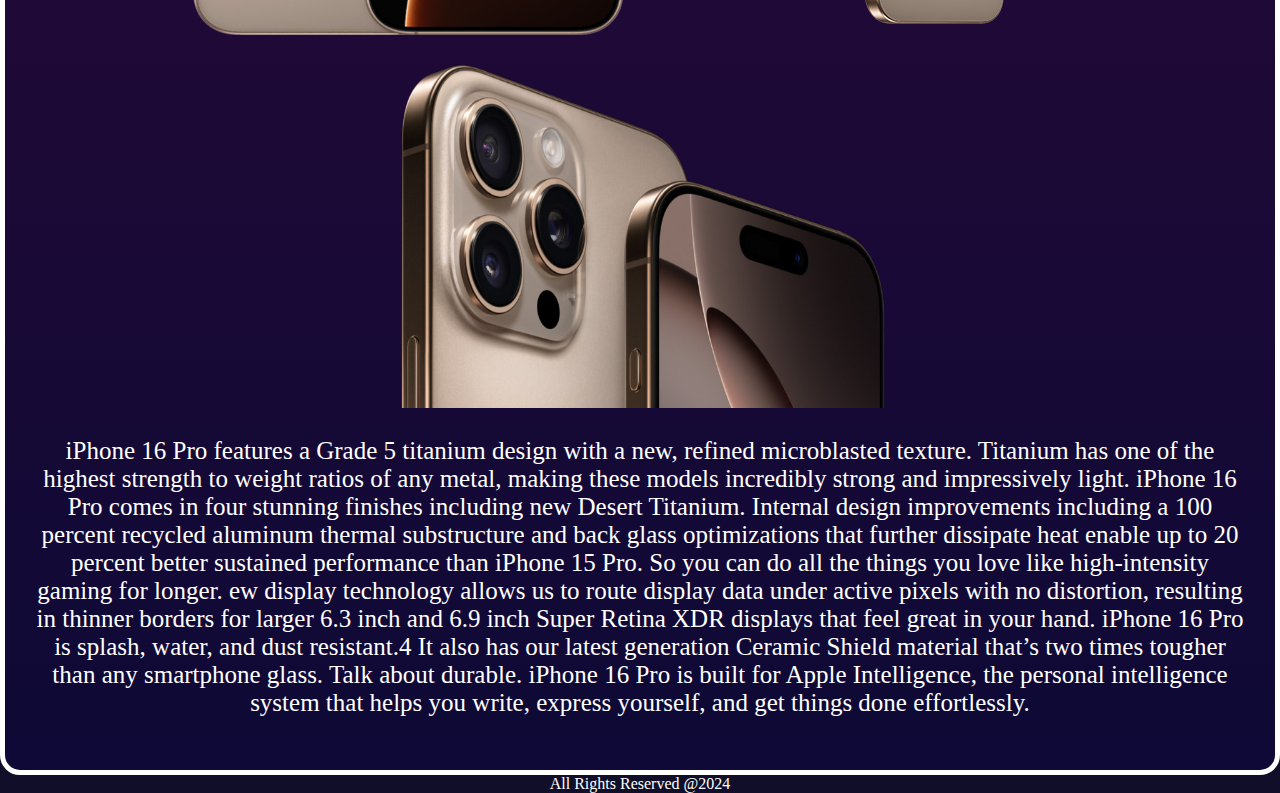
<file: more3.html>
<!DOCTYPE html>
<html lang="en">
<head>
    <title> ProdX </title>
    <link rel="stylesheet" href="assets/CSS/hehe.css">
</head>
<body>
<header>

    <a href="product.html">
        <img src="assets\images\logo.webp" width="500" height="500">
    </a>
    <h1 style="color: white" > Welcome to ProdX!</h1>
    <nav>
        <div class="he">
            <a  class="h" href="product.html"> Home </a>
            <a  class="h" href="C1.html"> Contact </a>
            <a class="h" href="A1.html"> About </a>
        </div>
    </nav>
    <h2 style="color: white"> a Home for ModernTechnology Prodcuts!
    </h2>
    <hr>
</header>
<main>
    <section class="container">
        <div class="box">

            <h3 style="font-size: 25px ; color: white"> Phone </h3>
            <hr>
            <p style="font-size: 25px ; color: white"> Apple iPhone 16 Pro Max </p>

            <img src="assets/images/iphone.png" >
            <img src="assets/images/ii.png">
            <img src="assets/images/tr.webp" height="350" width="500">
            <p style="color: white ; font-size: 25px">iPhone 16 Pro features a Grade 5 titanium design with a new, refined microblasted texture.
                Titanium has one of the highest strength to weight ratios of any metal, making these models incredibly strong and impressively light.
                iPhone 16 Pro comes in four stunning finishes including new Desert Titanium.
                Internal design improvements  including a 100 percent recycled aluminum thermal substructure and back glass optimizations that further dissipate heat
                enable up to 20 percent better sustained performance than iPhone 15 Pro. So you can do all the things you love  like high-intensity gaming  for longer.
                ew display technology allows us to route display data under active pixels with no distortion,
                resulting in thinner borders for larger 6.3 inch and 6.9 inch Super Retina XDR displays that feel great in your hand.
                iPhone 16 Pro is splash, water, and dust resistant.4 It also has our latest generation Ceramic Shield material that’s two times tougher than any smartphone glass. Talk about durable.
                iPhone 16 Pro is built for Apple Intelligence, the personal intelligence system that helps you write, express yourself, and get things done effortlessly.
            </p>
        </div>

    </section>
    <footer style="text-align: center ; color: white" > All Rights Reserved @2024</footer>
</main>
</body>
</html>
</file>
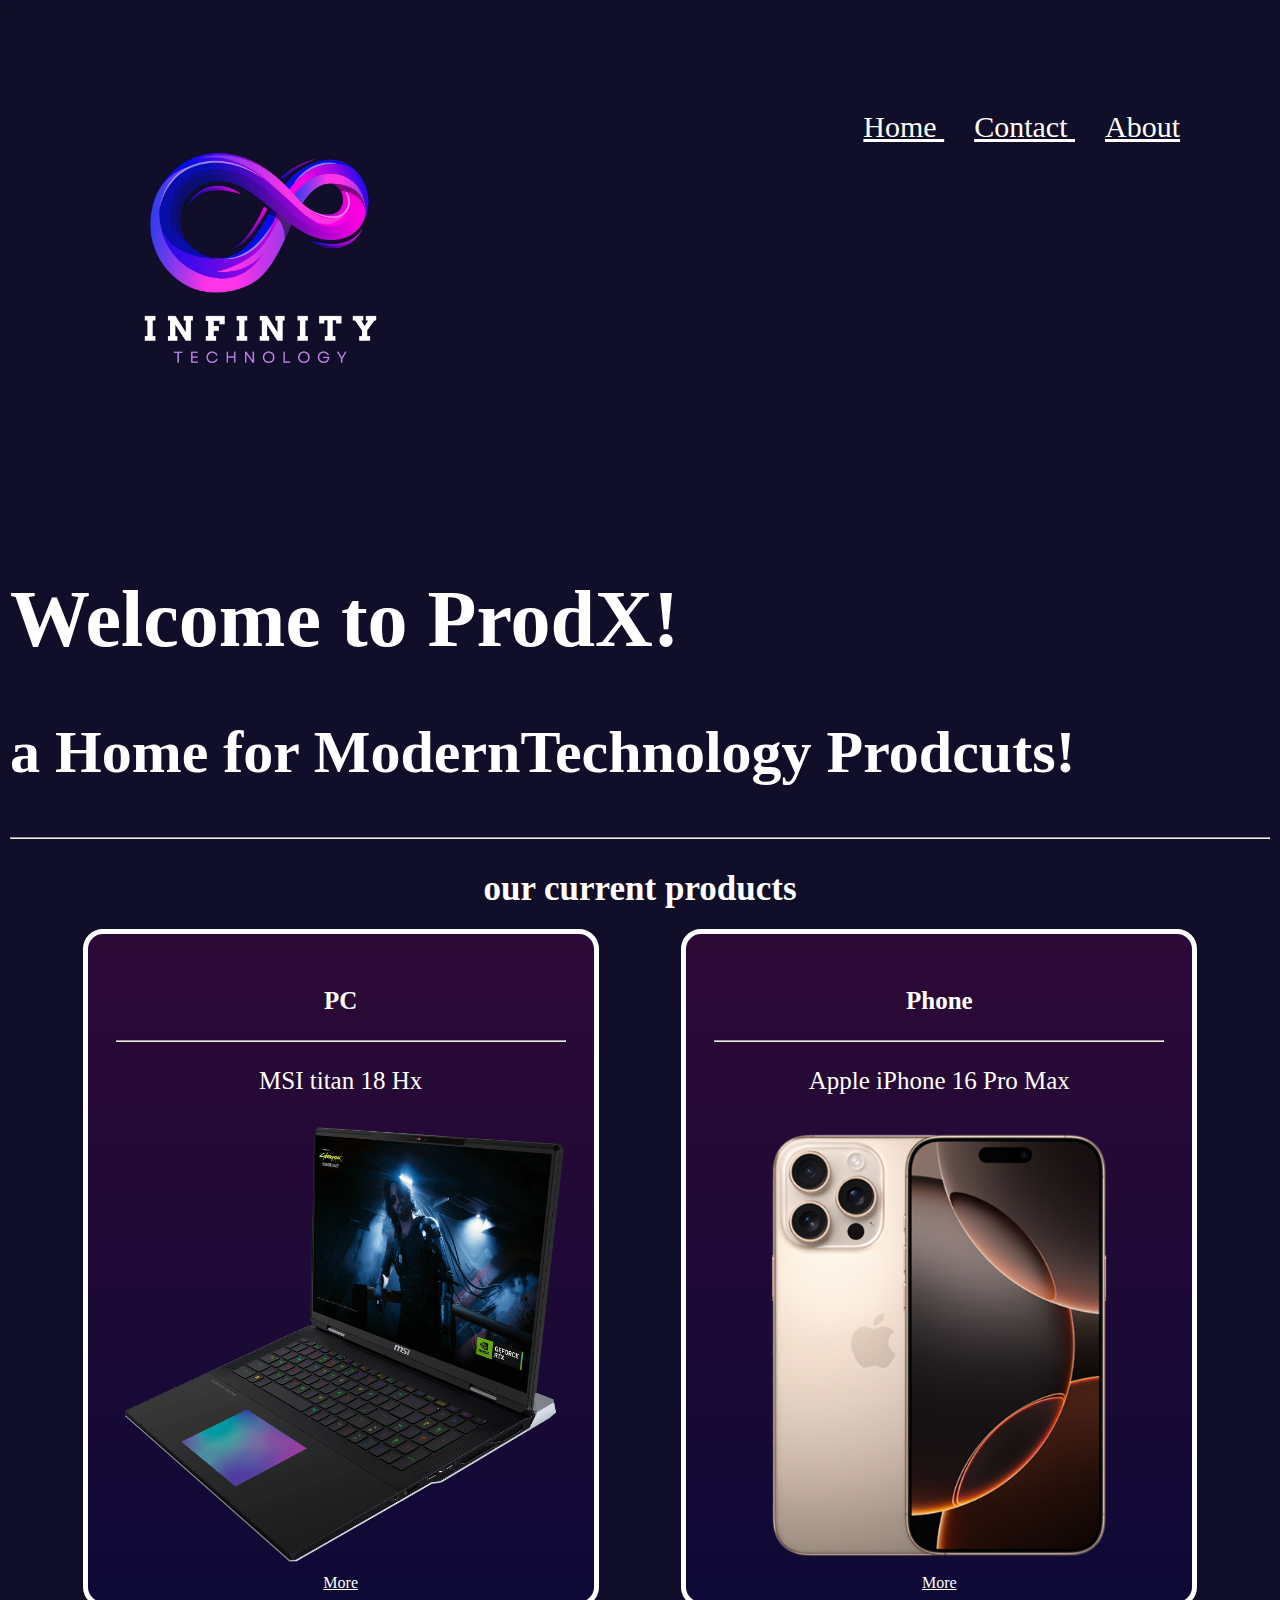
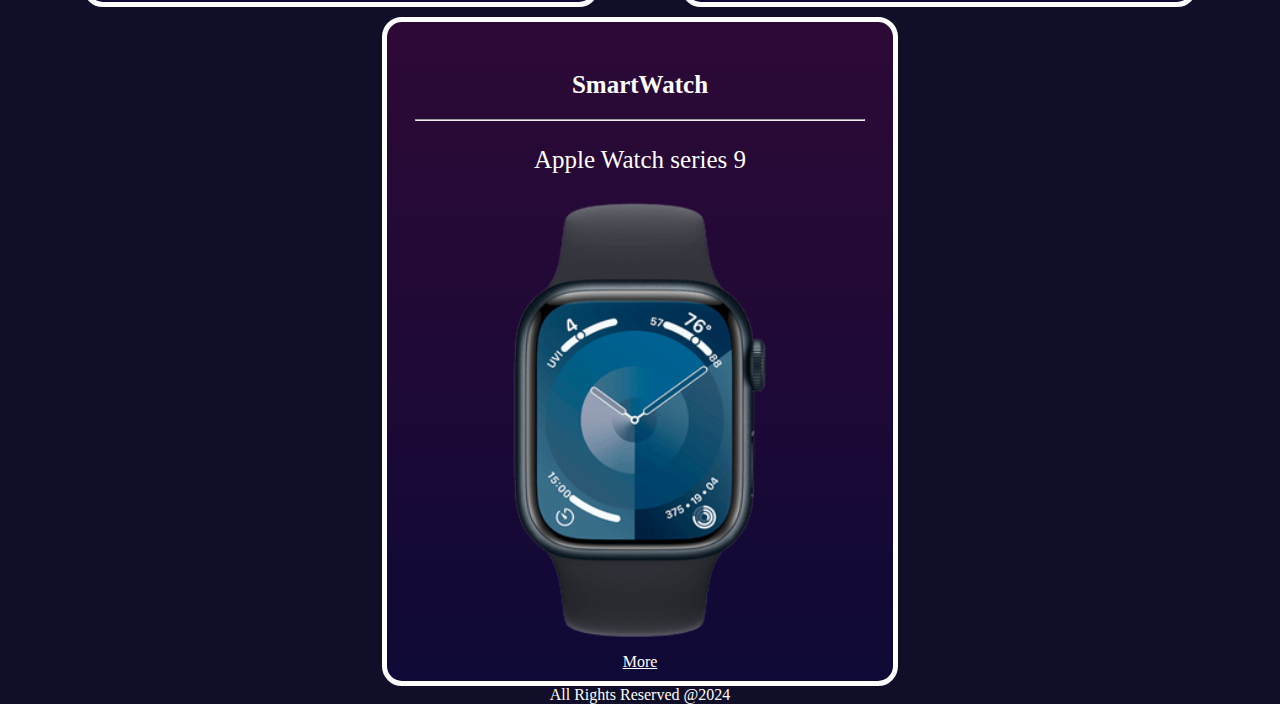
<file: product.html>
<!DOCTYPE HTML>
<html>

<head>

  <title> ProdX </title>
  <link rel="stylesheet" href="assets/CSS/hehe.css">

</head>

<body>
<header>

  <a href="product.html">
    <img src="assets\images\logo.webp" width="500" height="500">
  </a>
  <h1 style="color: white" > Welcome to ProdX!</h1>
  <nav>
    <div class="he">
    <a  class="h" href="product.html"> Home </a>
    <a  class="h" href="C1.html"> Contact </a>
    <a class="h" href="A1.html"> About </a>
    </div>
  </nav>
  <h2 style="color: white"> a Home for ModernTechnology Prodcuts!
  </h2>
  <hr>
 </header>
<main>
  <h1 style="font-size: 35px ; color: white ; text-align: center"> our current products</h1>
  <section class="container">
    <div class="box">

      <h3 style="font-size: 25px ; color: white"> PC </h3>
      <hr>
      <p style="font-size: 25px ; color: white"> MSI titan 18 Hx</p>


      <img src="assets/images/msi.png" height="450" width="450"/>
      <a href="more2.html">More</a>
    </div>

    <div class="box">

      <h3 style="color: white ; font-size: 25px"> Phone</h3>
      <hr>
      <p style="color: white ; font-size: 25px"> Apple iPhone 16 Pro Max</p>


      <img src="assets/images/iphone.png" height="450" width="450">
      <a href="more3.html"> More</a>
    </div>
    <div class="box">
      <h2 style="font-size: 25px ; color: white">SmartWatch</h2>
      <hr>
      <p style="color: white ; font-size: 25px"> Apple Watch series 9</p>
      <img src="assets/images/a.png" height="450" width="450"/>
      <a href="more1.html"> More</a>

    </div>

  </section>
  <footer style="text-align: center ; color: white" > All Rights Reserved @2024</footer>
</main>
</body>

</html>
</file>
<file: assets/CSS/styles.css>
*{


    box-sizing: border-box;
    font-family: 'roboto', sans-serif;
}
body{

   background-color: #00072d;
    p{
        font-size: 20px;
        background: -webkit-linear-gradient(#440bd4 ,#ff2079,#e92efb);
        -webkit-background-clip: text;
        -webkit-text-fill-color: transparent;
    }
    color: white;
    line-height: 1.6;

}
header{
    background-color: #00072d;
    color: #ffffff;
    padding: 1rem 2rem;
    text-align: center;
    border-bottom: 2px solid #3b82f6;
}
header h1{
    font-size: 4.5rem;
    letter-spacing: 2px;
}
header h2{
    font-size: 2rem;
}
main h2{
    font-size: 1.7rem;
}
a:hover {
 color: #ffffff;
}
footer {
    text-align: center;
}
</file>
<file: assets/CSS/hehe.css>
.box{
    margin-top: 10px;
    padding: 28px;
    border-radius: 20px;
    border: 5px solid white;
    background: -webkit-linear-gradient(90deg,#0e0936,#1f0936,#2d0936);
    text-align: center;
    position: relative;

}
.box a{
position: absolute;
bottom: 10px;
    left: 50%;
    transform: translateX(-50%);
    text-align: center;
    color: white;

}
.box a:hover{
    color: #e92efb;
}
.container{
    display: flex;
justify-content:space-evenly;
    flex-wrap: wrap;
}
header {
background-color: #100e28;
    padding: 10px;
    font-size: 40px;

}
.he {
position: absolute;
top: 100px;
    right: 100px;
}
.he a{
    margin-left: 30px;
    color: white;
    font-size: 30px;
}
.he a:hover{
    color: #e92efb;
}
main{
    background-color: #100e28;
    padding: 0;
    margin: 0;
}
.ha ul{
    text-align: left;
    display: none;
}
body{
    margin: 0;
padding: 0
}
main h1{
    margin: 0;
    margin-bottom: 10px;
    padding: 0;
}
</file>
